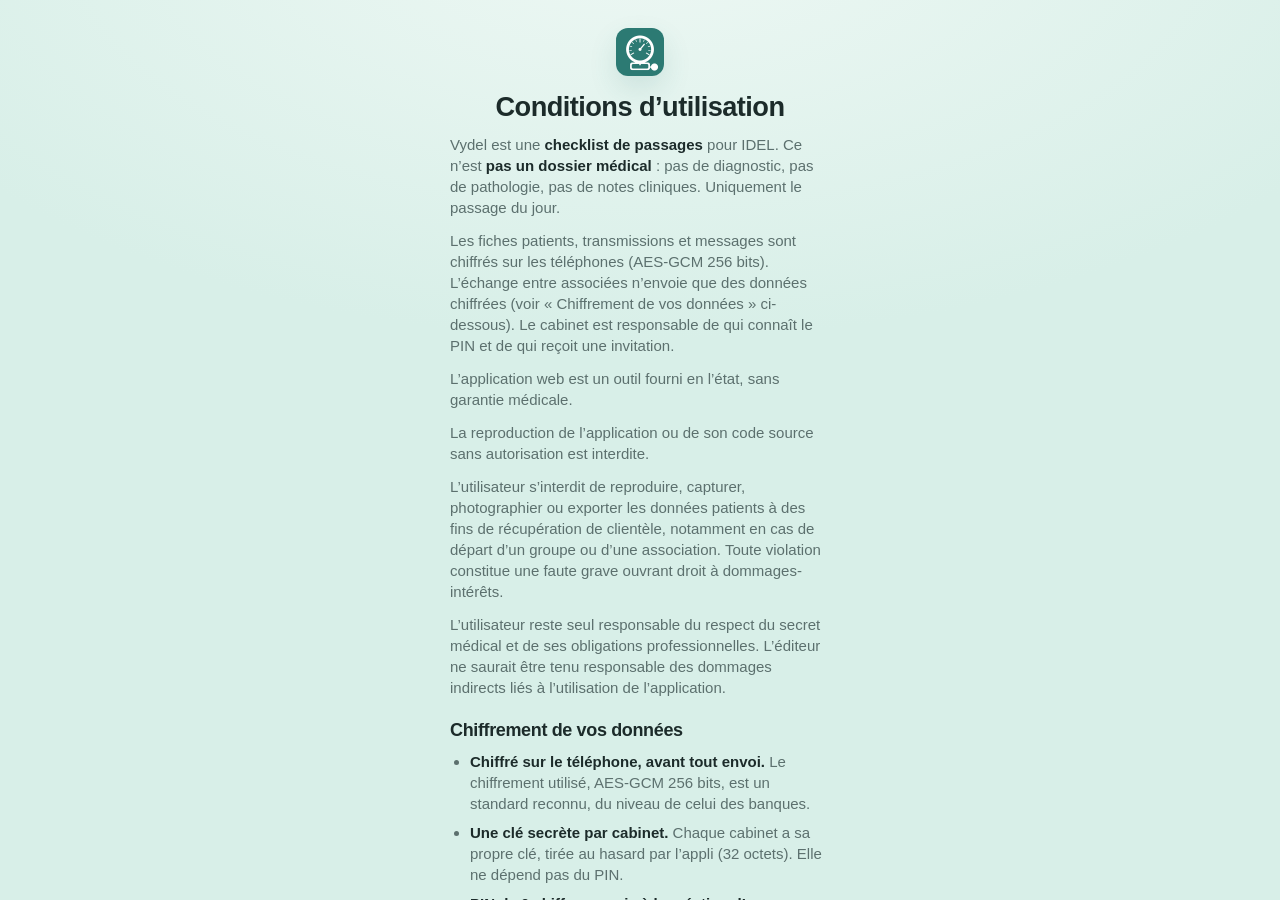
<file: index.html>
<!DOCTYPE html>
<html lang="fr" class="tab-tournee">
<head>
  <meta charset="utf-8">
  <meta name="viewport" content="width=device-width, initial-scale=1, viewport-fit=cover">
  <meta name="theme-color" content="#2C7A73">
  <meta name="apple-mobile-web-app-capable" content="yes">
  <meta name="mobile-web-app-capable" content="yes">
  <meta name="apple-mobile-web-app-status-bar-style" content="default">
  <meta name="apple-mobile-web-app-title" content="Vydel">
  <meta name="description" content="Checklist Vydel pour IDEL. Pas un dossier médical.">
  <meta name="tournee-version" content="1.99.19-app">
  <!-- Vydel v1 -->
  <title>Vydel</title>
  <link rel="manifest" href="./manifest.webmanifest">
  <link rel="manifest" href="./manifest.json">
  <link rel="apple-touch-icon" href="./icons/apple-touch-icon.png?v=1.99.19-app">
  <link rel="icon" type="image/png" sizes="192x192" href="./icons/icon-192.png?v=1.99.19-app">
  <link rel="stylesheet" href="./css/leaflet.css?v=1.99.19-app">
  <link rel="stylesheet" href="./css/app.css?v=1.99.19-app">
</head>
<body>
  <div id="app">

    <!-- CGU -->
    <section id="screen-cgu" class="screen" hidden>
      <div class="form-screen cgu-screen">
        <img class="splash-icon sm" src="./icons/icon-192.png?v=1.99.19-app" alt="">
        <h1>Conditions d’utilisation</h1>
        <div class="cgu-body">
          <p>Vydel est une <strong>checklist de passages</strong> pour IDEL. Ce n’est <strong>pas un dossier médical</strong> : pas de diagnostic, pas de pathologie, pas de notes cliniques. Uniquement le passage du jour.</p>
          <p>Les fiches patients, transmissions et messages sont chiffrés sur les téléphones (AES-GCM 256 bits). L’échange entre associées n’envoie que des données chiffrées (voir « Chiffrement de vos données » ci-dessous). Le cabinet est responsable de qui connaît le PIN et de qui reçoit une invitation.</p>
          <p>L’application web est un outil fourni en l’état, sans garantie médicale.</p>
          <p>La reproduction de l’application ou de son code source sans autorisation est interdite.</p>
          <p>L’utilisateur s’interdit de reproduire, capturer, photographier ou exporter les données patients à des fins de récupération de clientèle, notamment en cas de départ d’un groupe ou d’une association. Toute violation constitue une faute grave ouvrant droit à dommages-intérêts.</p>
          <p>L’utilisateur reste seul responsable du respect du secret médical et de ses obligations professionnelles. L’éditeur ne saurait être tenu responsable des dommages indirects liés à l’utilisation de l’application.</p>
          <h2 class="cgu-h" id="cgu-chiffrement">Chiffrement de vos données</h2>
          <ul class="cgu-list">
            <li><strong>Chiffré sur le téléphone, avant tout envoi.</strong> Le chiffrement utilisé, AES-GCM 256 bits, est un standard reconnu, du niveau de celui des banques.</li>
            <li><strong>Une clé secrète par cabinet.</strong> Chaque cabinet a sa propre clé, tirée au hasard par l’appli (32 octets). Elle ne dépend pas du PIN.</li>
            <li id="cgu-pin-6"><strong>PIN de 6 chiffres requis à la création d’un nouveau cabinet.</strong> Les cabinets existants gardent leur PIN actuel.</li>
            <li><strong>Le PIN protège la clé sur votre téléphone.</strong> Il ne sert qu’à ça. Pour qu’il soit très long à deviner, l’appli fait un calcul volontairement lent (600 000 tours), avec un « sel » aléatoire propre à chaque téléphone.</li>
            <li><strong>Pas de compte.</strong> Pour partager la tournée entre téléphones, l’appli passe par des relais publics. Ils ne voient que du texte chiffré, illisible sans la clé. Seules les photos de documents sont aussi gardées sur un serveur de stockage, chiffrées sur le téléphone (voir « Photos de documents »).</li>
            <li><strong>Le brouillon aussi.</strong> Une fiche patient en cours de saisie est gardée chiffrée sur le téléphone, même si l’appli est fermée ; elle est effacée une fois la fiche enregistrée ou annulée. Hors ligne, les changements attendent sur le téléphone, chiffrés, et partent au retour du réseau.</li>
          </ul>
          <p><strong>Ce que le chiffrement ne couvre pas :</strong></p>
          <ul class="cgu-list">
            <li>La « Question SAV » part par e-mail <strong>non chiffré</strong> : n’y mettez aucun nom ni information sur un patient.</li>
            <li>Pour placer les patients sur la carte, l’appli envoie l’adresse seule, sans nom, à un service de cartographie (Photon). « Y aller » transmet l’adresse seule à l’appli GPS choisie.</li>
            <li>Un téléphone ouvert dans l’appli affiche les données : verrouillez-le et ne le prêtez pas.</li>
            <li>Le PIN se donne en personne, jamais par message. Le lien d’invitation s’envoie uniquement à la bonne personne ; chaque lien ne sert qu’une fois.</li>
            <li><strong>PIN oublié : le code de récupération.</strong> À la création du cabinet, l’admin reçoit en main propre, sur son écran, un code de récupération (code de secours) de 24 caractères, affiché une seule fois. Il peut, s’il le souhaite, se l’envoyer par e-mail à sa propre adresse. Ce code permet de choisir un nouveau PIN sans perdre les données ; il est alors remplacé par un nouveau code. Chaque utilisation est notée dans l’historique du cabinet et signalée sur les autres téléphones. Sans PIN ni code de récupération, les données ne sont pas récupérables, pas même par l’éditeur. Gardez ce code à part du PIN, jamais au même endroit.</li>
            <li>Lors du passage d’un cabinet existant à cette protection, une copie protégée à l’ancienne (par le seul PIN) reste au plus 14 jours, puis elle est effacée.</li>
          </ul>
          <h2 class="cgu-h" id="cgu-photos">Photos de documents</h2>
          <ul class="cgu-list">
            <li><strong>Des documents seulement, jamais de patients.</strong> Accès ou clé, ordonnance, carte vitale.</li>
            <li id="cgu-photos-partage"><strong>Partagées avec tous les membres du cabinet (associés et remplaçants).</strong> Elles sont chiffrées sur le téléphone, puis envoyées aux autres téléphones par des relais publics, qui ne les gardent pas, et par un serveur de stockage, qui en garde une copie chiffrée. Elles ne sont jamais en clair, ni sur les relais, ni sur ce serveur, ni dans le stockage des téléphones. Elles s’effacent automatiquement : à la fin de l’ordonnance pour une photo d’ordonnance, au bout de 90 jours pour les autres. L’accès est protégé par le PIN du cabinet et le contenu est chiffré sur le téléphone avec la clé du cabinet. Chaque téléphone du cabinet en garde une copie chiffrée. Un cabinet pas encore sécurisé les garde sur le seul téléphone qui les a prises.</li>
            <li><strong>Gardées en ligne, chiffrées, pour les membres du cabinet.</strong> Une copie chiffrée de chaque photo est gardée sur un serveur de stockage (Cloudflare) : les membres du cabinet la reçoivent même si les téléphones qui l’ont sont éteints. Le serveur ne reçoit que des fichiers chiffrés sur le téléphone, sans nom de patient ni type de document : il ne peut pas les lire. La copie en ligne est effacée quand la photo est supprimée et, sinon, automatiquement à sa date d’effacement (pour une ordonnance dont la date de fin a été avancée, à l’ancienne date).</li>
            <li><strong>Effacées automatiquement sur tous les téléphones.</strong> Une photo d’ordonnance reste jusqu’à la date de fin de l’ordonnance indiquée sur la fiche du patient (la plus tardive s’il y en a deux), puis elle est effacée ; si cette date est modifiée, l’effacement suit. Sans date de fin, elle est effacée au bout de 90 jours. Les photos d’accès ou de carte vitale sont effacées au bout de 90 jours, ou à la fin de l’ordonnance si elle arrive avant. Une photo supprimée l’est partout. Un téléphone resté éteint l’efface à sa prochaine ouverture.</li>
            <li>Une capture d’écran ou une sauvegarde du téléphone échappe à cet effacement : évitez-les.</li>
            <li>La carte vitale et l’ordonnance sont des données de santé : ne les photographiez que si c’est nécessaire.</li>
          </ul>
          <h2 class="cgu-h" id="cgu-essai">Essai gratuit et abonnement</h2>
          <ul class="cgu-list">
            <li id="cgu-essai-14"><strong>Essai gratuit de 14 jours.</strong> Il démarre à la création du cabinet. Un seul essai par téléphone. Le lien d’essai (app.vydel.fr/essai) peut être partagé librement : chaque personne qui l’ouvre démarre son propre essai, dans son propre cabinet.</li>
            <li id="cgu-essai-serveur"><strong>Un serveur pour les dates de l’essai et l’abonnement.</strong> Pour démarrer l’essai, l’appli contacte un serveur d’Orva Labs (Cloudflare) qui note la date de début et de fin de l’essai et l’état de l’abonnement. Il ne reçoit ni nom, ni prénom, ni patient, ni contenu du cabinet : seulement un identifiant d’essai tiré au hasard, une empreinte non réversible du téléphone et des identifiants techniques illisibles, pour les notifications et pour les photos gardées en ligne. Pour limiter les abus, seule une empreinte salée de l’adresse IP est gardée, un jour ; l’adresse elle-même n’est pas enregistrée.</li>
            <li id="cgu-essai-rappel"><strong>Rappel deux jours avant la fin.</strong> Un bandeau dans l’appli et, si les notifications sont activées sur le téléphone, une notification.</li>
            <li id="cgu-essai-blocage"><strong>À la fin de l’essai sans abonnement, l’application est bloquée</strong> pour tous les membres du cabinet, sauf pour un autre associé dont l’abonnement est en cours. Pendant 30 jours, l’administratrice ou l’administrateur du cabinet peut encore exporter les données avec le bouton « Exporter mes données ». Passé ce délai, l’export n’est plus proposé et les photos de documents gardées en ligne sont effacées du serveur de stockage. Les données restent chiffrées sur les téléphones tant que l’appli n’y est pas supprimée.</li>
            <li id="cgu-essai-abo"><strong>Chaque associé paie 14,99 € par mois, y compris celui qui a créé le cabinet.</strong> L’abonnement de l’associé qui a créé le cabinet (son administrateur) est celui du cabinet ; il est payé à partir de la fin de l’essai. Exemple : un cabinet de 3 associés paie 3 × 14,99 € = 44,97 € par mois.</li>
            <li id="cgu-essai-associe"><strong>Abonnement de chaque autre associé : 14,99 € par mois.</strong> Chaque associé qui rejoint le cabinet a son propre abonnement, séparé de celui du cabinet, payé chaque mois tant qu’il n’est pas résilié. Pendant l’essai de 14 jours du cabinet, il utilise aussi l’application gratuitement ; son abonnement lui est demandé à la fin de cet essai, avec un bandeau de rappel dans l’appli deux jours avant, puis son accès est bloqué tant qu’il n’est pas payé. Un associé qui arrive après la fin de l’essai du cabinet paie dès son arrivée. S’il paie avant la fin de l’essai, son abonnement commence le jour du paiement. Chaque associé paie et résilie lui-même son abonnement de 14,99 € par mois, de son côté. L’appli ne propose pas de payer un abonnement d’associé déjà payé. La résiliation se fait en ligne, sur vydel.fr/resilier.html, avec l’adresse e-mail utilisée au paiement. L’accès de l’associé s’ouvre dès que Stripe confirme son paiement. Résilier l’abonnement d’un associé ne coupe pas le cabinet ; résilier celui du cabinet ne coupe pas un autre associé abonné.</li>
            <li id="cgu-essai-remplacant"><strong>Remplaçant : gratuit, 2 au plus par cabinet.</strong> En rejoignant le cabinet, chacun indique s’il est associé ou remplaçant. Un remplaçant n’a accès au cabinet qu’après validation par l’administrateur du cabinet, qui peut aussi le passer associé : l’abonnement d’associé lui est alors demandé. Se déclarer remplaçant quand on exerce comme associé du cabinet est contraire à ces conditions.</li>
            <li id="cgu-essai-paiement"><strong>Paiement et résiliation.</strong> Le paiement se fait par carte bancaire, sur la page de paiement de Stripe ; Orva Labs ne reçoit pas les numéros de carte. L’application est débloquée dès que Stripe confirme le paiement. Résiliation en ligne, sans écrire au SAV : sur vydel.fr/resilier.html, vous saisissez l’adresse e-mail utilisée au paiement, vous recevez un lien de connexion à l’espace client de Stripe, puis vous choisissez « Annuler l’abonnement ». La résiliation prend effet à la fin de la période déjà payée. Quand l’abonnement s’arrête (résiliation ou paiement refusé), l’application est de nouveau bloquée, avec 30 jours pour exporter les données.</li>
          </ul>
          <p id="cgu-contact">Contact : <a href="mailto:contact@vydel.fr">contact@vydel.fr</a></p>
          <p>En continuant, vous acceptez ces conditions.</p>
          <p>© 2026 Orva Labs. Tous droits réservés.</p>
        </div>
        <button type="button" class="btn btn-primary" id="btn-cgu-accept">J’accepte</button>
        <button type="button" class="btn btn-ghost" id="btn-cgu-close" hidden>Fermer</button>
      </div>
    </section>

    <!-- Essai de 14 jours (1.99.8) : écran unique d’arrivée, pour le lien app.vydel.fr/essai (site et menu « Démarrer l’essai de 14 jours »)
         comme pour « Démarrer l’essai de 14 jours » sur l’accueil -->
    <section id="screen-essai" class="screen" hidden>
      <div class="splash">
        <img class="splash-icon" src="./icons/icon-192.png?v=1.99.19-app" alt="">
        <h1>Essai gratuit de 14 jours</h1>
        <p class="lede">Voici la nouvelle application Vydel : la checklist du jour pour IDEL. Essayez-la pendant 14 jours ; si elle vous plaît, vous pourrez souscrire à l’abonnement (14,99 € par mois).</p>
        <p class="hint">Vous allez créer votre propre cabinet, protégé par un PIN de 6 chiffres.</p>
        <p id="essai-error" class="error" hidden></p>
        <button type="button" class="btn btn-primary" id="btn-essai-go">Commencer mon essai</button>
        <button type="button" class="btn btn-ghost" id="btn-essai-back">Retour</button>
      </div>
    </section>

    <!-- Accueil -->
    <section id="screen-welcome" class="screen" hidden>
      <div class="splash">
        <img class="splash-icon" src="./icons/icon-192.png?v=1.99.19-app" alt="">
        <h1 id="welcome-title">Vydel</h1>
        <p class="lede">Checklist du jour pour IDEL. Pas un dossier médical — uniquement le passage.</p>
        <button type="button" class="btn btn-primary" id="btn-join">Rejoindre le cabinet</button>
        <button type="button" class="btn btn-ghost" id="btn-create" hidden>Créer un cabinet</button>
        <button type="button" class="btn btn-ghost" id="btn-install" hidden>Installer l’appli</button>
        <p class="hint">iPhone : dans Safari, bouton Partager (carré avec une flèche) → Sur l’écran d’accueil → Ajouter. Android : Chrome → Installer.</p>
        <p class="hint copy" id="welcome-copy">© 2026 Orva Labs</p>
      </div>
    </section>

    <!-- Vos cabinets (plusieurs cabinets sur ce téléphone, avant le PIN) -->
    <section id="screen-cabs" class="screen" hidden>
      <div class="choix-wrap">
        <img class="splash-icon" src="./icons/icon-192.png?v=1.99.19-app" alt="">
        <h1>Vos cabinets</h1>
        <p class="lede">Touchez le cabinet à ouvrir.</p>
        <div class="choix-list" id="cabs-list"></div>
        <button type="button" class="btn btn-ghost choix-create" id="btn-cabs-create">Créer un nouveau cabinet</button>
        <p class="hint copy">© 2026 Orva Labs</p>
      </div>
    </section>

    <!-- Code PIN (création / confirmation / déverrouillage) -->
    <section id="screen-pin" class="screen" hidden>
      <div class="pin-wrap">
        <img class="splash-icon sm" src="./icons/icon-192.png?v=1.99.19-app" alt="">
        <h1 id="pin-cab-name">Vydel</h1>
        <p id="pin-title" class="lede">Code PIN</p>
        <p id="pin-hint" class="hint">4 à 6 chiffres, partagé entre associées.</p>
        <div id="pin-dots" class="pin-dots" aria-hidden="true"></div>
        <p id="pin-error" class="error" hidden></p>
        <div class="keypad" id="keypad">
          <button type="button" data-k="1">1</button>
          <button type="button" data-k="2">2</button>
          <button type="button" data-k="3">3</button>
          <button type="button" data-k="4">4</button>
          <button type="button" data-k="5">5</button>
          <button type="button" data-k="6">6</button>
          <button type="button" data-k="7">7</button>
          <button type="button" data-k="8">8</button>
          <button type="button" data-k="9">9</button>
          <button type="button" data-k="back" aria-label="Effacer">⌫</button>
          <button type="button" data-k="0">0</button>
          <button type="button" data-k="ok" class="key-ok">OK</button>
        </div>
        <button type="button" class="linkish" id="pin-back" hidden>Retour</button>
        <button type="button" class="linkish" id="btn-pin-forgot" hidden>PIN oublié ?</button>
        <button type="button" class="linkish" id="pin-switch" hidden>Changer de cabinet</button>
      </div>
    </section>

    <!-- Rejoindre -->
    <section id="screen-join" class="screen" hidden>
      <div class="form-screen">
        <h1>Rejoindre</h1>
        <p class="lede">Le même PIN que le cabinet. Et le lien d’invitation si on vous en a envoyé un.</p>
        <label for="join-pin">PIN (4 à 6 chiffres)</label>
        <input id="join-pin" inputmode="numeric" pattern="[0-9]*" maxlength="6" autocomplete="off" enterkeyhint="go">
        <label for="join-invite">Invitation (si reçue)</label>
        <input id="join-invite" type="text" autocomplete="off" autocapitalize="off" spellcheck="false" placeholder="Collez le lien reçu">
        <fieldset id="join-role" class="join-role">
          <legend>Vous êtes</legend>
          <label class="join-role-opt"><input type="radio" name="join-role" value="assoc"><span><strong>Associé(e) du cabinet</strong><small>14,99 € par mois, avec votre propre abonnement, en plus de celui du cabinet.</small></span></label>
          <label class="join-role-opt"><input type="radio" name="join-role" value="remp"><span><strong>Remplaçant(e)</strong><small>Gratuit. Votre accès s’ouvre quand l’administrateur du cabinet l’a validé.</small></span></label>
          <label class="join-role-opt"><input type="radio" name="join-role" value="membre"><span><strong>Déjà membre de ce cabinet</strong><small>Nouveau téléphone : reprenez le prénom que le cabinet connaît.</small></span></label>
        </fieldset>
        <p id="join-error" class="error" hidden></p>
        <button type="button" class="btn btn-primary" id="btn-join-go">Rejoindre</button>
        <button type="button" class="btn btn-ghost" id="btn-join-back">Retour</button>
      </div>
    </section>

    <!-- Essai de 14 jours (création d’un cabinet) -->
    <section id="screen-beta" class="screen" hidden>
      <div class="form-screen">
        <h1>Essai de 14 jours</h1>
        <p class="lede">Tu vas créer <strong>ton</strong> propre cabinet, séparé des autres.</p>
        <label for="beta-key-input">Message ou lien reçu</label>
        <input id="beta-key-input" type="text" autocomplete="off" autocapitalize="off" spellcheck="false" placeholder="Collez ici le message reçu" enterkeyhint="go">
        <p id="beta-error" class="error" hidden></p>
        <button type="button" class="btn btn-primary" id="btn-beta-go">Valider</button>
        <button type="button" class="btn btn-ghost" id="btn-beta-back">Retour</button>
      </div>
    </section>

    <!-- Application -->
    <section id="screen-app" class="screen" hidden>
      <div class="app-head">
        <header class="topbar">
          <button type="button" class="icon-btn" id="btn-menu" aria-label="Menu">
            <img class="topbar-logo" src="./icons/icon-192.png?v=1.99.19-app" alt="">
          </button>
          <div class="topbar-title">
            <div class="topbar-brand">
              <strong id="app-title">Vydel</strong>
            </div>
            <span id="counter" class="counter">0 / 0 faits</span>
          </div>
          <div class="topbar-day" id="topbar-day">
            <button type="button" class="day-nav-btn" id="btn-day-prev-top" aria-label="Jour précédent">‹</button>
            <div class="topbar-day-main">
              <p class="topbar-day-label" id="topbar-day-label"></p>
            </div>
            <button type="button" class="day-nav-btn" id="btn-day-next-top" aria-label="Jour suivant">›</button>
          </div>
          <span id="topbar-count-short" class="topbar-count-short" hidden></span>
          <button type="button" id="sync-pill" class="sync-pill sync-ok" hidden aria-label="Synchronisé">Synchronisé</button>
        </header>
        <div class="search-row" id="search-row">
          <input id="search" type="search" placeholder="Rechercher un patient…" autocomplete="off" enterkeyhint="search">
          <div class="scope-row" id="scope-row">
            <button type="button" class="scope-btn on" id="btn-scope-today" data-mode="today" aria-pressed="true" aria-label="Passages du jour">
              <svg viewBox="0 0 24 24" fill="none" stroke="currentColor" stroke-width="2" stroke-linecap="round" stroke-linejoin="round" aria-hidden="true"><rect x="3" y="5" width="18" height="16" rx="2"/><path d="M8 3v4M16 3v4M3 11h18"/></svg>
              <span id="scope-today-label">Jeudi</span>
            </button>
            <button type="button" class="scope-btn" id="btn-scope-all" data-mode="all" aria-pressed="false" aria-label="Tous les patients">
              <svg viewBox="0 0 24 24" fill="none" stroke="currentColor" stroke-width="2" stroke-linecap="round" stroke-linejoin="round" aria-hidden="true"><circle cx="8" cy="8" r="3"/><circle cx="16" cy="9" r="2.5"/><path d="M3 19c0-2.8 2.2-5 5-5s5 2.2 5 5"/><path d="M14 19c0-2 1.3-3.7 3-4.4"/></svg>
              <span>Tous</span>
            </button>
            <button type="button" class="scope-btn" id="btn-scope-inactifs" data-mode="inactifs" aria-pressed="false" aria-label="Patients inactifs">
              <svg viewBox="0 0 24 24" fill="none" stroke="currentColor" stroke-width="2" stroke-linecap="round" stroke-linejoin="round" aria-hidden="true"><circle cx="12" cy="8" r="3"/><path d="M5 20c0-3.3 3.1-6 7-6s7 2.7 7 6"/><path d="M4 4l16 16"/></svg>
              <span>Inactifs</span>
            </button>
            <button type="button" class="scope-btn" id="btn-slot-am" hidden>Matin</button>
            <button type="button" class="scope-btn" id="btn-slot-pm" hidden>Soir</button>
          </div>
        </div>
        <div id="day-strip" class="day-strip">
          <div class="day-nav">
            <button type="button" class="day-nav-btn" id="btn-day-prev" aria-label="Jour précédent">‹</button>
            <div class="day-nav-main">
              <p id="day-date"></p>
            </div>
            <button type="button" class="day-nav-btn" id="btn-day-next" aria-label="Jour suivant">›</button>
          </div>
          <div class="hello-quote-line">
            <p id="hello" class="hello"></p>
            <p id="day-quote"></p>
          </div>
          <p class="hint home-presence" id="home-presence" hidden></p>
          <p id="day-view-hint" class="hint day-view-hint" hidden></p>
          <p id="day-count-badge" class="day-count-badge" hidden></p>
          <div id="car-chip" class="car-chip">
            <div class="car-chip-bar">
              <button type="button" class="btn btn-car" id="btn-car">🚗 Mode voiture</button>
              <button type="button" class="car-chip-toggle" id="btn-car-chip-toggle" aria-expanded="false" aria-controls="car-chip-panel" aria-label="Aperçu mode voiture">
                <span class="car-chip-chevron" aria-hidden="true">▾</span>
              </button>
            </div>
            <div id="car-chip-panel" class="car-chip-panel" hidden>
              <p class="car-chip-line" id="car-chip-cur"><span>En cours</span> <strong id="car-chip-cur-name"></strong> <em id="car-chip-cur-cr"></em></p>
              <p class="car-chip-alerte" id="car-chip-cur-alerte" hidden></p>
              <p class="car-chip-line car-chip-next" id="car-chip-next"><span>Ensuite</span> <strong id="car-chip-next-name"></strong> <em id="car-chip-next-cr"></em></p>
              <p class="car-chip-empty" id="car-chip-empty" hidden>Tournée terminée pour aujourd’hui</p>
              <button type="button" class="btn btn-car-chip-go" id="btn-car-chip-go">➤ Y aller</button>
            </div>
          </div>
          <button type="button" class="btn btn-ghost btn-add-home" id="btn-add-home" hidden>Installer l’appli</button>
        </div>
      </div>

      <div id="essai-banner" class="banner banner-essai" hidden>
        <p id="essai-banner-text">Attention, il vous reste deux jours pour utiliser Vydel. Notez qu'à la fin de ces deux jours, l'application sera bloquée et vous avez 30 jours pour récupérer vos données.</p>
        <button type="button" class="btn btn-primary btn-essai-sub" id="btn-essai-banner-sub">Souscrire</button>
      </div>
      <div id="install-banner" class="banner" hidden>
        <p id="install-text"></p>
        <button type="button" class="banner-x" id="install-dismiss" aria-label="Fermer">×</button>
      </div>
      <div id="offline-banner" class="banner" hidden>
        <p id="offline-text">Hors ligne : tout reste lisible et modifiable sur ce téléphone.</p>
      </div>
      <div id="ordo-banner" class="banner banner-ordo" hidden>
        <p id="ordo-banner-text"></p>
        <button type="button" class="banner-x" id="ordo-banner-x" aria-label="Fermer">×</button>
      </div>
      <div id="rec-banner" class="banner banner-rec" hidden>
        <p id="rec-banner-text"></p>
        <button type="button" class="banner-x" id="rec-banner-x" aria-label="Fermer">×</button>
      </div>
      <div id="share-banner" class="banner muted" hidden>
        <p>Partage indisponible, données sur ce téléphone</p>
        <button type="button" class="banner-x" id="share-dismiss" aria-label="Fermer">×</button>
      </div>
      <div id="pane-tournee" class="pane">
        <div id="onb-card" class="onb-card" hidden>
          <p><strong>Ajoutez vos patients</strong><br>Un par un, ou en collant votre note.</p>
          <button type="button" class="btn btn-primary" id="btn-onb-card">Ajouter mes patients</button>
        </div>
        <section id="tx-resume" class="tx-resume" hidden></section>

        <main id="list" class="list" aria-live="polite"></main>

        <div class="fab-bar" id="fab-bar">
          <button type="button" class="btn btn-ghost fab" id="btn-carte">Carte</button>
          <button type="button" class="btn btn-primary fab" id="btn-add">+ Patient</button>
        </div>
      </div>

      <div id="pane-transmissions" class="pane" hidden>
        <div class="tx-today-block">
          <h2>Aujourd’hui</h2>
          <p id="tx-today-label" class="tx-date"></p>
          <div id="tx-today-list" class="tx-post-list msg-list"></div>
          <textarea id="tx-today" class="tx-area" rows="4" placeholder="Clé, famille, à revoir demain… — pas de diagnostic."></textarea>
          <div class="tx-composer-bar">
            <button type="button" class="btn btn-primary" id="btn-tx-send">Envoyer</button>
          </div>
          <p class="hint">Écris ton mémo, puis Envoyer. Toi seule peux modifier ensuite. Pas un dossier médical.</p>
        </div>
        <div id="tx-history"></div>
      </div>

      <div id="pane-planning" class="pane" hidden>
        <div class="plan-nav">
          <button type="button" class="icon-btn" id="btn-plan-prev" aria-label="Mois précédent">‹</button>
          <strong id="plan-month-label" class="plan-month"></strong>
          <button type="button" class="icon-btn" id="btn-plan-next" aria-label="Mois suivant">›</button>
        </div>
        <div class="plan-weekdays" aria-hidden="true">
          <span>L</span><span>M</span><span>M</span><span>J</span><span>V</span><span>S</span><span>D</span>
        </div>
        <div id="plan-grid" class="plan-grid"></div>
      </div>

      <div id="pane-messages" class="pane" hidden>
        <p class="hint msg-hint">Fil du cabinet, chiffré. Pas un dossier médical.</p>
        <div id="msg-list" class="msg-list"></div>
        <div class="msg-stickers" id="msg-stickers" aria-label="Stickers"></div>
        <p id="msg-voix-status" class="hint" hidden></p>
        <div class="msg-composer" id="msg-composer">
          <button type="button" class="icon-btn" id="btn-msg-voix" aria-label="Vocal">🎤</button>
          <input id="msg-input" maxlength="400" placeholder="Écrire…" autocomplete="off" enterkeyhint="send">
          <button type="button" class="btn btn-primary" id="btn-msg-send">Envoyer</button>
        </div>
      </div>

      <nav id="tabbar" class="tabbar" aria-label="Onglets">
        <button type="button" id="tab-tournee" class="active" aria-selected="true"><span class="tab-ico" aria-hidden="true">📋</span><span class="tab-lab">Vydel</span></button>
        <button type="button" id="tab-transmissions" aria-selected="false"><span class="tab-ico" aria-hidden="true">📝</span><span class="tab-lab">Transmissions</span><span class="tab-badge" id="badge-tx" hidden></span></button>
        <button type="button" id="tab-planning" aria-selected="false"><span class="tab-ico" aria-hidden="true">📅</span><span class="tab-lab">Planning</span></button>
        <button type="button" id="tab-messages" aria-selected="false"><span class="tab-ico" aria-hidden="true">💬</span><span class="tab-lab">Messages</span><span class="tab-badge" id="badge-messages" hidden></span></button>
      </nav>
    </section>
  </div>

  <!-- Fiche patient -->
  <div id="modal-patient" class="modal modal-fiche" hidden>
    <div class="sheet sheet-fiche" role="dialog" aria-labelledby="patient-title">
      <h2 id="patient-title">Patient</h2>
      <div class="fiche-body">
        <div class="fiche-tabs" id="fiche-tabs" role="tablist" aria-orientation="vertical" aria-label="Sections de la fiche">
          <button type="button" role="tab" class="fiche-tab" id="ft-infos" data-tab="infos" aria-controls="fp-infos" aria-selected="true"><span class="ft-ico" aria-hidden="true">👤</span><span class="ft-lab">Infos</span></button>
          <button type="button" role="tab" class="fiche-tab" id="ft-creneau" data-tab="creneau" aria-controls="fp-creneau" aria-selected="false" tabindex="-1"><span class="ft-ico" aria-hidden="true">🕒</span><span class="ft-lab">Créneau</span></button>
          <button type="button" role="tab" class="fiche-tab" id="ft-ordo" data-tab="ordo" aria-controls="fp-ordo" aria-selected="false" tabindex="-1"><span class="ft-ico" aria-hidden="true">📄</span><span class="ft-lab">Ordo</span><span class="ft-dot" id="ft-dot-ordo" hidden></span></button>
          <button type="button" role="tab" class="fiche-tab" id="ft-imp" data-tab="imp" aria-controls="fp-imp" aria-selected="false" tabindex="-1"><span class="ft-ico" aria-hidden="true">🔒</span><span class="ft-lab">Impératif</span></button>
          <button type="button" role="tab" class="fiche-tab" id="ft-tx" data-tab="tx" aria-controls="fp-tx" aria-selected="false" tabindex="-1"><span class="ft-ico" aria-hidden="true">📝</span><span class="ft-lab">Transm.</span></button>
          <button type="button" role="tab" class="fiche-tab" id="ft-photos" data-tab="photos" aria-controls="fp-photos" aria-selected="false" tabindex="-1"><span class="ft-ico" aria-hidden="true">📷</span><span class="ft-lab">Photos</span></button>
          <button type="button" role="tab" class="fiche-tab" id="ft-alertes" data-tab="alertes" aria-controls="fp-alertes" aria-selected="false" tabindex="-1"><span class="ft-ico" aria-hidden="true">❗</span><span class="ft-lab">Alertes</span><span class="ft-dot" id="ft-dot-alerte" hidden></span></button>
        </div>
        <div class="fiche-panes" id="fiche-panes">
          <section class="fiche-pane" role="tabpanel" id="fp-infos" aria-labelledby="ft-infos" tabindex="0">
            <label for="f-prenom">Prénom</label>
            <input id="f-prenom" maxlength="80" autocomplete="given-name">
            <label for="f-nom">Nom</label>
            <input id="f-nom" maxlength="80" autocomplete="family-name">
            <label for="f-adresse">Adresse <span class="opt">(optionnel)</span></label>
            <input id="f-adresse" maxlength="200" autocomplete="street-address">
            <button type="button" class="btn btn-primary btn-yaller" id="btn-yaller">➤ Y aller</button>
            <label for="f-tel">Téléphone</label>
            <input id="f-tel" type="tel" maxlength="24" inputmode="tel" autocomplete="tel">
            <p class="label">Téléphones famille</p>
            <div id="f-famille"></div>
            <button type="button" class="btn btn-ghost" id="btn-add-famille">+ N° famille</button>
            <p class="hint">Jusqu’à 10 numéros (fille, fils, voisin…). Optionnel.</p>
            <label for="f-medecin">Médecin traitant <span class="opt">(optionnel)</span></label>
            <input id="f-medecin" maxlength="80" autocomplete="off">
            <label for="f-medecin-tel">Téléphone médecin <span class="opt">(optionnel)</span></label>
            <input id="f-medecin-tel" type="tel" maxlength="24" inputmode="tel" autocomplete="tel">
            <div id="f-tour-wrap" hidden>
              <label for="f-tour">Tournée</label>
              <select id="f-tour">
                <option value="both">Matin et soir</option>
                <option value="am">Matin</option>
                <option value="pm">Soir</option>
              </select>
            </div>
            <p class="label">Jours de passage</p>
            <div id="f-jours" class="jours"></div>
            <p class="hint">Décochez les jours sans passage. Par défaut : tous les jours.</p>
            <label for="f-remarques">Remarques <span class="opt">(optionnel)</span></label>
            <input id="f-remarques" maxlength="200" placeholder="Interphone, chien, étage…">
            <button type="button" class="btn btn-ghost" id="btn-toggle-actif" hidden>Mettre en inactif</button>
            <button type="button" class="btn btn-danger" id="btn-delete-patient" hidden>Supprimer</button>
          </section>
          <section class="fiche-pane" role="tabpanel" id="fp-creneau" aria-labelledby="ft-creneau" tabindex="0" hidden>
      <div class="fiche-block" id="cr-box">
        <h3 class="fiche-h">Créneau de passage</h3>
        <p class="hint">Par quarts d’heure. Le choix se fait ici, pas d’heure exacte.</p>
        <div class="cr-tabs">
          <button type="button" class="cr-tab" id="cr-tab-am" aria-pressed="true">Matin<small></small></button>
          <button type="button" class="cr-tab" id="cr-tab-pm" aria-pressed="false">Après-midi<small></small></button>
        </div>
        <div class="cr-stepper">
          <button type="button" class="cr-step" id="cr-prev" aria-label="Quart d’heure précédent">‹</button>
          <div class="cr-val"><strong id="cr-value"></strong><small id="cr-range"></small></div>
          <button type="button" class="cr-step" id="cr-next" aria-label="Quart d’heure suivant">›</button>
        </div>
        <button type="button" class="cr-none" id="cr-none">Sans heure précise</button>
        <button type="button" class="cr-custom-open" id="cr-custom-open">+ Créneau personnalisé</button>
        <div id="cr-custom" class="cr-custom" hidden>
          <div class="cr-custom-row">
            <label>Début<select id="cr-from"></select></label>
            <label>Fin<select id="cr-to"></select></label>
          </div>
          <p id="cr-custom-error" class="error" hidden></p>
          <div class="row-btns">
            <button type="button" class="btn btn-primary" id="cr-custom-ok">Appliquer</button>
            <button type="button" class="btn btn-ghost" id="cr-custom-cancel">Annuler</button>
          </div>
        </div>
        <p class="cr-imp-line" id="cr-imp-line"></p>
      </div>
          </section>
          <section class="fiche-pane" role="tabpanel" id="fp-ordo" aria-labelledby="ft-ordo" tabindex="0" hidden>
            <h3 class="fiche-h">Ordonnance</h3>
            <label for="f-ordo">Ordonnance 1 — date de fin</label>
            <input id="f-ordo" type="date">
            <label for="f-ordo2">Ordonnance 2 — date de fin (facultatif)</label>
            <input id="f-ordo2" type="date">
            <p class="hint">Rappel 7 jours avant la fin : bandeau dans l’appli et repère sur le patient dans la liste.</p>
            <div id="ordo-states"></div>
            <h3 class="fiche-h ordo-ph-h">Photos d’ordonnance</h3>
            <p class="ph-lock" id="ordo-ph-lock">🔒 Chiffrées · partagées avec le cabinet</p>
            <p class="hint" id="ordo-ph-hint">Visibles sur tous les téléphones du cabinet. Chiffrées sur le téléphone avec la clé du cabinet, puis gardées chiffrées sur un serveur jusqu’à la fin de l’ordonnance : tout le cabinet les reçoit, même si le téléphone qui les a prises est éteint. Effacées partout, serveur compris, à la fin de l’ordonnance (date de fin indiquée sur la fiche), ou après 90 jours s’il n’y a pas de date, et dès qu’on les supprime. 6 photos maximum en tout, avec l’onglet Photos.</p>
            <div id="ordo-ph-grid" class="ph-grid"></div>
            <p id="ordo-ph-msg" class="hint" hidden></p>
            <button type="button" class="btn btn-ghost" id="btn-ordo-ph-add">Ajouter une photo d’ordonnance</button>
            <div id="ordo-ph-source" class="ph-source" hidden>
              <button type="button" class="btn btn-primary" data-ph-src="camera">Prendre une photo</button>
              <button type="button" class="btn btn-ghost" data-ph-src="gallery">Choisir dans la galerie</button>
            </div>
          </section>
          <section class="fiche-pane" role="tabpanel" id="fp-imp" aria-labelledby="ft-imp" tabindex="0" hidden>
            <h3 class="fiche-h">Impératif</h3>
            <p class="hint">Un créneau impératif est prioritaire : il reste en place si vous réordonnez la tournée. Il se règle par demi-journée, sur le créneau choisi.</p>
            <div id="imp-list" class="imp-list"></div>
          </section>
          <section class="fiche-pane" role="tabpanel" id="fp-tx" aria-labelledby="ft-tx" tabindex="0" hidden>
            <h3 class="fiche-h">Transmissions</h3>
            <label for="f-tx">Transmission du jour</label>
            <textarea id="f-tx" class="tx-area tx-area-sm" rows="6" maxlength="800" placeholder="Relais du passage."></textarea>
            <p class="hint">Résumé sur l’accueil, pour tout le cabinet.</p>
          </section>
          <section class="fiche-pane" role="tabpanel" id="fp-photos" aria-labelledby="ft-photos" tabindex="0" hidden>
            <h3 class="fiche-h">Photos</h3>
            <p class="ph-lock" id="ph-lock">🔒 Chiffrées · partagées avec le cabinet</p>
            <p class="hint" id="ph-hint">Documents seulement (accès / clé, ordonnance, carte vitale), jamais le patient. Visibles sur tous les téléphones du cabinet. Chiffrées sur le téléphone avec la clé du cabinet, puis gardées chiffrées sur un serveur jusqu’à leur date d’effacement. Ordonnance : effacée partout à la fin de l’ordonnance (90 jours sans date) ; accès / clé et carte vitale : après 90 jours (ou à la fin de l’ordonnance si plus tôt). 6 maximum.</p>
            <div id="ph-grid" class="ph-grid"></div>
            <p id="ph-msg" class="hint" hidden></p>
            <button type="button" class="btn btn-primary" id="btn-ph-add">Ajouter une photo</button>
            <div id="ph-types" class="ph-types" hidden>
              <button type="button" class="btn btn-ghost" data-ph="acces">🔑 Accès / clé</button>
              <button type="button" class="btn btn-ghost" data-ph="ordo">📄 Ordonnance</button>
              <button type="button" class="btn btn-ghost" data-ph="vitale">💳 Carte vitale</button>
            </div>
            <div id="ph-source" class="ph-source" hidden>
              <button type="button" class="btn btn-primary" data-ph-src="camera">Prendre une photo</button>
              <button type="button" class="btn btn-ghost" data-ph-src="gallery">Choisir dans la galerie</button>
            </div>
            <input id="ph-input" type="file" accept="image/*" capture="environment" hidden>
            <input id="ph-input-gallery" type="file" accept="image/*" multiple hidden>
          </section>
          <section class="fiche-pane" role="tabpanel" id="fp-alertes" aria-labelledby="ft-alertes" tabindex="0" hidden>
            <h3 class="fiche-h">Alerte</h3>
            <p class="hint">Un rappel court, affiché en rouge sur la liste à partir du jour choisi et tous les jours suivants, jusqu’à ce qu’on le retire (ex. « Prise de sang à jeun »).</p>
            <label for="f-alerte">Texte</label>
            <input id="f-alerte" maxlength="60" autocomplete="off" placeholder="Ex. Prise de sang à jeun">
            <p class="al-count"><span id="f-alerte-count">0</span> / 60</p>
            <label for="f-alerte-jour">À partir du</label>
            <input id="f-alerte-jour" type="date">
            <button type="button" class="btn btn-danger" id="btn-alerte-del">Supprimer l’alerte</button>
          </section>
        </div>
      </div>
      <div class="fiche-foot">
        <p id="patient-error" class="error" hidden></p>
        <div class="row-btns">
          <button type="button" class="btn btn-primary" id="btn-save-patient">Enregistrer</button>
          <button type="button" class="btn btn-ghost" id="btn-cancel-patient">Annuler</button>
        </div>
      </div>
    </div>
  </div>

  <div id="modal-ph-view" class="modal modal-ph-view" hidden>
    <img id="ph-view-img" alt="Photo de document (chiffrée)">
    <p class="ph-view-hint">Toucher pour fermer</p>
  </div>

  <!-- Mode voiture (1.91) -->
  <div id="car-mode" class="car-mode" role="dialog" aria-label="Mode voiture" hidden>
    <div class="car-top">
      <strong>🚗 Mode voiture</strong>
      <span id="car-left" class="car-left"></span>
      <button type="button" class="btn car-exit" id="btn-car-exit">Quitter</button>
    </div>
    <p id="car-wake" class="car-wake" hidden></p>
    <section id="car-cur" class="car-card car-cur">
      <p class="car-kicker">Patient en cours</p>
      <p id="car-cur-name" class="car-name"></p>
      <p id="car-cur-cr" class="car-cr"></p>
      <p id="car-cur-alerte" class="car-alerte" hidden></p>
      <p id="car-cur-adr" class="car-adr"></p>
    </section>
    <p id="car-empty" class="car-empty" hidden>Tournée terminée pour aujourd’hui 🎉</p>
    <button type="button" class="btn car-go" id="btn-car-go">➤ Y aller</button>
    <div class="car-row">
      <button type="button" class="btn car-btn" id="btn-car-call">📞 Appeler</button>
      <button type="button" class="btn car-btn car-done" id="btn-car-done">✓ Fait</button>
      <button type="button" class="btn car-btn" id="btn-car-skip">Passer ›</button>
    </div>
    <section id="car-next" class="car-card car-next">
      <p class="car-kicker">Ensuite</p>
      <p id="car-next-name" class="car-name"></p>
      <p id="car-next-cr" class="car-cr"></p>
      <p id="car-next-alerte" class="car-alerte" hidden></p>
      <p id="car-next-adr" class="car-adr"></p>
    </section>
  </div>

  <!-- Choix GPS (Y aller) -->
  <div id="modal-nav" class="modal" hidden>
    <div class="sheet" role="dialog" aria-labelledby="nav-title">
      <h2 id="nav-title">Y aller</h2>
      <p id="nav-dest" class="hint">Ouvrir l’itinéraire</p>
      <button type="button" class="nav-choice" data-nav="waze"><span class="nc-ico nc-waze">W</span>Waze</button>
      <button type="button" class="nav-choice" data-nav="gmaps"><span class="nc-ico nc-gmaps">G</span>Google Maps</button>
      <button type="button" class="nav-choice" data-nav="apple"><span class="nc-ico nc-apple">P</span>Plans</button>
      <button type="button" class="nav-choice" data-nav="default"><span class="nc-ico nc-default">GPS</span>Par défaut</button>
      <button type="button" class="btn btn-ghost" id="btn-nav-cancel">Annuler</button>
    </div>
  </div>

  <!-- Menu -->
  <div id="modal-menu" class="modal" hidden>
    <div class="sheet" role="dialog" aria-labelledby="menu-title">
      <h2 id="menu-title">Cabinet</h2>
      <p id="menu-share" class="hint"></p>
      <p id="menu-secu-status" class="hint" hidden></p>
      <p id="menu-blob" class="mono" hidden></p>
      <button type="button" class="btn btn-ghost" id="btn-retry-share" hidden>Réessayer le partage</button>
      <button type="button" class="btn btn-ghost" id="btn-change-pin" hidden>Changer le PIN</button>
      <button type="button" class="btn btn-ghost" id="btn-mon-prenom">Mon prénom</button>
      <button type="button" class="btn btn-ghost" id="btn-invite-menu" hidden>Inviter un remplaçant</button>
      <button type="button" class="btn btn-ghost" id="btn-staff" hidden>Personnes du cabinet</button>
      <button type="button" class="btn btn-ghost" id="btn-secu" hidden>Sécuriser le cabinet</button>
      <button type="button" class="btn btn-ghost" id="btn-beta-mint" hidden>Proposer l’essai 14 jours</button>
      <button type="button" class="btn btn-ghost" id="btn-feedback">Question SAV</button>
      <button type="button" class="btn btn-ghost" id="btn-tuto">Revoir le tuto</button>
      <details id="menu-aide" class="menu-archives">
        <summary>Aide</summary>
        <button type="button" class="btn btn-ghost" id="btn-onb-replay">Revoir le tutoriel</button>
        <button type="button" class="btn btn-ghost" id="btn-import-open">Importer mes patients</button>
      </details>
      <button type="button" class="btn btn-primary" id="btn-menu-update">Mettre à jour</button>
      <button type="button" class="btn btn-ghost" id="btn-new-day" hidden>Nouvelle journée</button>
      <button type="button" class="btn btn-ghost" id="btn-ask-notif">Notifications</button>
      <button type="button" class="btn btn-ghost" id="btn-push" hidden>Activer les notifications</button>
      <button type="button" class="btn btn-ghost" id="btn-lock-2" hidden>Verrouiller</button>
      <button type="button" class="btn btn-ghost" id="btn-cgu">Conditions d’utilisation</button>
      <details id="menu-archives" class="menu-archives" hidden>
        <summary>Archives</summary>
        <p class="hint">Si le cabinet arrête Vydel, un administrateur télécharge ses données ici. Le fichier s’ouvre sur Mac ou PC, dans le navigateur. Il reste sur ton ordinateur. La synchro du cabinet reste chiffrée.</p>
        <button type="button" class="btn btn-primary" id="btn-export-data">Télécharger mes données</button>
        <button type="button" class="btn btn-ghost" id="btn-backup">Sauvegarder</button>
        <button type="button" class="btn btn-ghost" id="btn-restore">Restaurer</button>
        <input type="file" id="restore-file" accept="application/json,.json,.tournee" hidden>
      </details>
      <p class="hint" id="menu-trial" hidden></p>
      <button type="button" class="btn btn-primary" id="btn-abo-menu" hidden>Souscrire à Vydel</button>
      <button type="button" class="btn btn-ghost" id="btn-abo-gerer" hidden>Gérer / résilier mon abonnement</button>
      <p class="hint" id="menu-ver">Vydel</p>
      <p class="hint copy" id="menu-copy">© 2026 Orva Labs. Tous droits réservés.</p>
      <button type="button" class="btn btn-primary" id="btn-close-menu">Fermer</button>
    </div>
  </div>


  <!-- Sécurité du cabinet (1.91) -->
  <div id="modal-secu" class="modal" hidden>
    <div class="sheet" role="dialog" aria-labelledby="secu-title">
      <h2 id="secu-title">Sécurité du cabinet</h2>
      <p id="secu-text" class="hint"></p>
      <p id="secu-list" class="hint" style="white-space:pre-line"></p>
      <button type="button" class="btn btn-primary" id="btn-secu-go" hidden>Sécuriser le cabinet</button>
      <button type="button" class="btn btn-ghost" id="btn-secu-invite" hidden>Inviter un téléphone</button>
      <button type="button" class="btn btn-ghost" id="btn-secu-close-old" hidden>Terminer la transition maintenant</button>
      <p id="secu-rec-status" class="hint" hidden></p>
      <button type="button" class="btn btn-ghost" id="btn-secu-rec" hidden>Créer un code de récupération</button>
      <div id="secu-paste" hidden>
        <label for="secu-invite-input">Lien d’invitation reçu (si on vous l’a demandé)</label>
        <input id="secu-invite-input" type="text" autocomplete="off" autocapitalize="off" spellcheck="false" placeholder="Collez le lien reçu">
        <button type="button" class="btn btn-ghost" id="btn-secu-use-invite">Utiliser l’invitation</button>
      </div>
      <button type="button" class="btn btn-primary" id="btn-secu-done">Fermer</button>
    </div>
  </div>

  <!-- Fin d’essai (1.99.8) : appli bloquée, export des données 30 jours, abonnement -->
  <div id="modal-essai-fin" class="modal modal-center modal-essai" hidden>
    <div class="sheet" role="dialog" aria-labelledby="essai-fin-title">
      <img class="splash-icon sm" src="./icons/icon-192.png?v=1.99.19-app" alt="">
      <h2 id="essai-fin-title">Votre essai de 14 jours est terminé</h2>
      <p id="essai-fin-text" class="hint"></p>
      <button type="button" class="btn btn-primary" id="btn-essai-fin-sub">Souscrire — 14,99 € par mois</button>
      <button type="button" class="btn btn-ghost" id="btn-essai-fin-export">Exporter mes données</button>
      <p id="essai-fin-export-hint" class="hint" hidden></p>
      <button type="button" class="btn btn-ghost btn-small" id="btn-essai-fin-check">Déjà abonnée ? Vérifier</button>
      <p class="hint" id="essai-fin-contact">Une question ? <a href="mailto:contact@vydel.fr">contact@vydel.fr</a></p>
    </div>
  </div>
  <div id="modal-abo" class="modal modal-center modal-abo" hidden>
    <div class="sheet" role="dialog" aria-labelledby="abo-title">
      <h2 id="abo-title">Abonnement du cabinet</h2>
      <p class="abo-price"><strong>14,99 €</strong> par mois</p>
      <ul class="cgu-list abo-list">
        <li>Tout Vydel, pour votre cabinet, dès le paiement.</li>
        <li>C’est votre abonnement d’associé(e) qui a créé le cabinet. Chaque autre associé a le sien, 14,99 € par mois, qu’il paie et résilie lui-même, de son côté.</li>
        <li>Paiement par carte bancaire, sur la page sécurisée de Stripe.</li>
        <li>Vos données restent chiffrées, comme pendant l’essai.</li>
      </ul>
      <p id="abo-error" class="error" hidden></p>
      <button type="button" class="btn btn-primary" id="btn-abo-go">Souscrire</button>
      <button type="button" class="btn btn-ghost" id="btn-abo-back">Retour</button>
      <p class="hint" id="abo-contact">Une question sur l’abonnement ? <a href="mailto:contact@vydel.fr">contact@vydel.fr</a></p>
    </div>
  </div>

  <!-- Démarrer l’essai de 14 jours (administrateurs) : lien unique app.vydel.fr/essai -->
  <div id="modal-beta" class="modal" hidden>
    <div class="sheet" role="dialog" aria-labelledby="beta-title">
      <h2 id="beta-title">Proposer l’essai 14 jours</h2>
      <p class="hint" id="essai-link-hint">Votre lien d’essai, à envoyer par SMS, WhatsApp ou e-mail. Chaque personne qui l’ouvre démarre son propre essai de 14 jours.</p>
      <p class="mono" id="essai-link">https://app.vydel.fr/essai</p>
      <div class="row-btns" id="essai-link-actions">
        <button type="button" class="btn btn-primary" id="btn-essai-copy">Copier le lien d’essai</button>
        <button type="button" class="btn btn-ghost" id="btn-essai-share" hidden>Partager</button>
      </div>
      <button type="button" class="btn btn-ghost" id="btn-close-beta">Fermer</button>
    </div>
  </div>

  <!-- Personnes du cabinet (admins) -->
  <div id="modal-staff" class="modal" hidden>
    <div class="sheet" role="dialog" aria-labelledby="staff-title">
      <h2 id="staff-title">Personnes du cabinet</h2>
      <p id="staff-hint" class="hint">Retirer cache la tournée à cette personne. Pour un stagiaire, changez aussi le PIN.</p>
      <div id="seat-add" hidden>
        <h3 class="membres-h">Ajouter une personne</h3>
        <label for="seat-name">Prénom</label>
        <input id="seat-name" maxlength="24" autocomplete="off" placeholder="Prénom">
        <label for="seat-role">Rôle</label>
        <select id="seat-role">
          <option value="collab">Collaborateur (remplaçant)</option>
          <option value="admin">Administrateur</option>
        </select>
        <button type="button" class="btn btn-primary" id="btn-seat-add">Ajouter</button>
        <p id="seat-count" class="hint"></p>
      </div>
      <h3 class="membres-h">Inviter un remplaçant</h3>
      <p class="hint" id="remp-count"></p>
      <p class="hint">Génère une invitation à envoyer (WhatsApp, SMS…). Le PIN se donne en personne, jamais dans le message.</p>
      <label for="invite-for" class="invite-for-label">Pour qui ? (facultatif)</label>
      <input id="invite-for" maxlength="24" autocomplete="off" autocapitalize="words" placeholder="Prénom (ex. Léa)">
      <label for="invite-role" class="invite-for-label">Rôle</label>
      <select id="invite-role">
        <option value="remp">Remplaçant(e) — gratuit, 2 au plus</option>
        <option value="assoc">Associé(e) — 14,99 € par mois, son propre abonnement</option>
      </select>
      <button type="button" class="btn btn-primary" id="btn-invite">Créer une invitation</button>
      <p id="invite-error" class="error" hidden></p>
      <p id="invite-preview" class="invite-preview" hidden></p>
      <div class="row-btns" id="invite-actions" hidden>
        <button type="button" class="btn btn-ghost" id="btn-invite-copy">Copier</button>
        <button type="button" class="btn btn-primary" id="btn-invite-share">Envoyer</button>
      </div>
      <div id="invite-list" class="invite-list"></div>
      <h3 class="membres-h" id="role-h" hidden>Arrivées : associés et remplaçants</h3>
      <div id="role-list" class="staff-list" hidden></div>
      <h3 class="membres-h">Personnes</h3>
      <div id="staff-list" class="staff-list"></div>
      <button type="button" class="btn btn-ghost" id="btn-close-staff">Fermer</button>
    </div>
  </div>

  <!-- 1.99.12 : arrivée dans un cabinet — remplaçant en attente de validation, associé en attente de paiement -->
  <div id="modal-role" class="modal modal-center modal-essai" hidden>
    <div class="sheet" role="dialog" aria-labelledby="role-title">
      <img class="splash-icon sm" src="./icons/icon-192.png?v=1.99.19-app" alt="">
      <h2 id="role-title">En attente de validation</h2>
      <p id="role-text" class="hint"></p>
      <p id="role-error" class="error" hidden></p>
      <button type="button" class="btn btn-primary" id="btn-role-pay" hidden>Payer 14,99 € par mois</button>
      <button type="button" class="btn btn-ghost" id="btn-role-check">Vérifier</button>
      <button type="button" class="btn btn-ghost btn-small" id="btn-role-lock">Fermer le cabinet</button>
    </div>
  </div>

  <!-- Accès retiré -->
  <div id="modal-kicked" class="modal modal-center" hidden>
    <div class="sheet" role="dialog" aria-labelledby="kicked-title">
      <h2 id="kicked-title">Accès retiré</h2>
      <p id="kicked-text">Un administrateur a retiré cet accès.</p>
      <button type="button" class="btn btn-primary" id="btn-kicked-ok">OK</button>
    </div>
  </div>

  <!-- Mise à jour -->
  <div id="modal-update" class="modal modal-center" hidden>
    <div class="sheet" role="dialog" aria-labelledby="update-title">
      <h2 id="update-title">Nouvelle version</h2>
      <p id="update-text">Nouvelle version disponible.</p>
      <p class="hint">Les patients restent.</p>
      <div class="row-btns">
        <button type="button" class="btn btn-primary" id="btn-update">Actualiser</button>
        <button type="button" class="btn btn-ghost" id="btn-update-later">Plus tard</button>
      </div>
    </div>
  </div>

  <!-- Confirmation -->
  <div id="modal-invite-resend" class="modal" hidden>
    <div class="sheet" role="dialog" aria-labelledby="resend-title">
      <h2 id="resend-title">Renvoyer l’invitation</h2>
      <p id="resend-text"></p>
      <p id="resend-meta" class="hint"></p>
      <p class="resend-note">Vérifiez le destinataire dans WhatsApp ou SMS avant d’envoyer.</p>
      <div class="row-btns">
        <button type="button" class="btn btn-primary" id="btn-resend-yes">Oui, renvoyer</button>
        <button type="button" class="btn btn-ghost" id="btn-resend-no">Annuler</button>
      </div>
    </div>
  </div>

  <!-- Code de récupération : affichage unique -->
  <div id="modal-rec" class="modal modal-top" hidden>
    <div class="sheet" role="dialog" aria-labelledby="rec-title">
      <h2 id="rec-title">Code de récupération</h2>
      <div id="rec-step-show">
        <p class="hint">Il permet de choisir un nouveau PIN si le PIN est oublié, sans perdre les données. <strong>Notez-le sur papier</strong> et rangez-le à part du PIN. Il ne sera plus jamais affiché.</p>
        <p id="rec-code" class="rec-code" aria-live="polite"></p>
        <details class="rec-mail-box">
          <summary>M’envoyer le code par e-mail (facultatif)</summary>
          <label for="rec-mail">Votre adresse e-mail</label>
          <input id="rec-mail" type="email" autocomplete="email" inputmode="email" placeholder="vous@exemple.fr">
          <p id="rec-mail-error" class="error" hidden></p>
          <button type="button" class="btn btn-ghost" id="btn-rec-mail">M’envoyer le code par e-mail</button>
          <p class="hint">Ouvre votre messagerie avec le code seul (ni PIN, ni nom de cabinet, ni données). Gardez ce mail, ne le transférez pas.</p>
        </details>
        <button type="button" class="btn btn-primary" id="btn-rec-noted">J’ai noté le code</button>
      </div>
      <div id="rec-step-check" hidden>
        <p class="hint">Pour vérifier, retapez les <strong>4 derniers caractères</strong> du code.</p>
        <input id="rec-check-input" class="rec-check-input" maxlength="4" autocomplete="off" autocapitalize="characters" spellcheck="false" placeholder="• • • •">
        <p id="rec-check-error" class="error" hidden></p>
        <div class="row-btns">
          <button type="button" class="btn btn-primary" id="btn-rec-check">Valider</button>
          <button type="button" class="btn btn-ghost" id="btn-rec-back">Revoir le code</button>
        </div>
      </div>
    </div>
  </div>

  <!-- PIN oublié : saisie du code -->
  <div id="modal-rec-use" class="modal modal-top" hidden>
    <div class="sheet" role="dialog" aria-labelledby="rec-use-title">
      <h2 id="rec-use-title">PIN oublié</h2>
      <p class="hint">Saisissez le code de récupération remis à l’administrateur (24 caractères). Vous choisirez ensuite un nouveau PIN. Les données restent.</p>
      <label for="rec-use-input">Code de récupération</label>
      <input id="rec-use-input" class="rec-use-input" autocomplete="off" autocapitalize="characters" spellcheck="false" placeholder="XXXX XXXX XXXX XXXX XXXX XXXX">
      <p id="rec-use-error" class="error" hidden></p>
      <div class="row-btns">
        <button type="button" class="btn btn-primary" id="btn-rec-use-go">Valider</button>
        <button type="button" class="btn btn-ghost" id="btn-rec-use-cancel">Annuler</button>
      </div>
    </div>
  </div>

  <!-- 1.99 — Ouverture du cabinet (tutoriel) et « Importer mes patients ». Tout se passe sur le téléphone. -->
  <div id="modal-import" class="modal modal-onb" hidden>
    <div class="sheet sheet-onb" role="dialog" aria-labelledby="onb-title" aria-modal="true">
      <div class="onb-top">
        <button type="button" class="linkish onb-back" id="btn-onb-back" hidden>‹ Retour</button>
        <p class="onb-stepn" id="onb-stepn"></p>
        <button type="button" class="linkish onb-skip" id="btn-onb-skip">Passer</button>
      </div>
      <h2 id="onb-title">Bienvenue dans votre cabinet</h2>

      <section class="onb-step" data-step="welcome">
        <p class="lede">Ajoutons vos patients. Quelques minutes suffisent, et tout reste chiffré sur vos téléphones.</p>
        <button type="button" class="btn btn-primary" id="btn-onb-start">Commencer</button>
      </section>

      <section class="onb-step" data-step="choice" hidden>
        <p class="lede">Quelques patients : saisissez-les un par un. Vous avez déjà une liste : collez votre note.</p>
        <button type="button" class="btn btn-primary onb-choice" id="btn-onb-manual"><span class="onb-choice-t">Saisir mes patients un par un</span><span class="onb-choice-s">Quelques patients, ou pas de liste prête</span></button>
        <button type="button" class="btn btn-primary onb-choice" id="btn-onb-paste"><span class="onb-choice-t">Coller ma note</span><span class="onb-choice-s">Ouvrir mon cabinet avec une note : une liste déjà prête dans Notes, un SMS, un mail ou une page imprimée</span></button>
        <button type="button" class="linkish" id="btn-onb-file">Importer un fichier Excel ou CSV</button>
        <button type="button" class="linkish" id="btn-onb-later">Plus tard</button>
      </section>

      <section class="onb-step" data-step="a1" hidden>
        <p class="lede">Son nom et son prénom.</p>
        <label for="onb-prenom">Prénom</label>
        <input id="onb-prenom" maxlength="80" autocomplete="off">
        <label for="onb-nom">Nom</label>
        <input id="onb-nom" maxlength="80" autocomplete="off">
        <p id="onb-a-error" class="error" hidden></p>
        <button type="button" class="btn btn-primary" id="btn-onb-a1">Suivant</button>
        <button type="button" class="btn btn-ghost" id="btn-onb-contacts" hidden>Choisir dans mes contacts</button>
        <p class="hint" id="onb-contacts-ios" hidden>Sur iPhone : ouvrez la fiche du contact, copiez-la, puis utilisez « Coller ma note ».</p>
      </section>

      <section class="onb-step" data-step="a2" hidden>
        <p class="lede">Rue, code postal et ville. Vydel s’en sert pour le trajet.</p>
        <label for="onb-adresse">Adresse</label>
        <input id="onb-adresse" maxlength="200" autocomplete="off" placeholder="12 rue des Lilas, 06000 Nice">
        <button type="button" class="btn btn-primary" id="btn-onb-a2">Suivant</button>
      </section>

      <section class="onb-step" data-step="a3" hidden>
        <p class="lede">Facultatif, pour l’appeler en un geste.</p>
        <label for="onb-tel">Téléphone</label>
        <input id="onb-tel" type="tel" inputmode="tel" maxlength="24" autocomplete="off" placeholder="06 …">
        <button type="button" class="btn btn-primary" id="btn-onb-a3">Suivant</button>
        <button type="button" class="btn btn-ghost" id="btn-onb-notel">Pas de numéro</button>
      </section>

      <section class="onb-step" data-step="a4" hidden>
        <p class="lede">Touchez les jours de passage, puis le matin ou l’après-midi. Cochez « impératif » si l’heure compte.</p>
        <div id="onb-jours" class="jours"></div>
        <div class="onb-halves">
          <button type="button" class="scope-btn" id="onb-am" aria-pressed="false">Matin</button>
          <button type="button" class="scope-btn" id="onb-pm" aria-pressed="false">Après-midi</button>
        </div>
        <label for="onb-heure">Heure <span class="opt">(facultatif)</span></label>
        <input id="onb-heure" type="time" step="900">
        <label class="onb-check"><input type="checkbox" id="onb-imp"> Impératif</label>
        <button type="button" class="btn btn-primary" id="btn-onb-a4">Suivant</button>
      </section>

      <section class="onb-step" data-step="a5" hidden>
        <p class="lede">Facultatif : code de porte, fin d’ordonnance.</p>
        <label for="onb-rem">Remarque</label>
        <input id="onb-rem" maxlength="200" autocomplete="off" placeholder="Code porte, étage, chien…">
        <label for="onb-ordo">Fin d’ordonnance <span class="opt">(facultatif)</span></label>
        <input id="onb-ordo" type="date">
        <button type="button" class="btn btn-primary" id="btn-onb-a5">Enregistrer</button>
      </section>

      <section class="onb-step" data-step="a6" hidden>
        <p class="lede" id="onb-a6-text">Il est dans votre tournée.</p>
        <button type="button" class="btn btn-primary" id="btn-onb-next-patient">Ajouter le suivant</button>
        <button type="button" class="btn btn-ghost" id="btn-onb-a-done">J’ai fini</button>
      </section>

      <section class="onb-step" data-step="b1" hidden>
        <p class="lede">Un patient par paragraphe, une ligne vide entre deux. Dans l’ordre : nom, adresse, téléphone, jours et heure, fin d’ordonnance.</p>
        <p class="label">Exemple (fictif)</p>
        <pre class="onb-example" id="onb-example"></pre>
        <p class="hint">Une page imprimée ou une photo n’est pas lue : copiez son texte (sélection de texte du téléphone), puis collez-le.</p>
        <button type="button" class="btn btn-primary" id="btn-onb-b1">Ma note est prête</button>
        <button type="button" class="btn btn-ghost" id="btn-onb-copy-ex">Copier l’exemple</button>
      </section>

      <section class="onb-step" data-step="b2" hidden>
        <p class="lede">Dans Notes ou vos SMS : appui long, Tout sélectionner, Copier, puis revenez ici.</p>
        <ul class="onb-howto">
          <li id="onb-howto-ios"><strong>iPhone</strong> : ouvrez la note, appui long sur le texte → Tout sélectionner → Copier. Revenez dans Vydel.</li>
          <li id="onb-howto-android"><strong>Android</strong> : appui long sur un mot → Tout sélectionner → Copier. Revenez dans Vydel.</li>
        </ul>
        <button type="button" class="btn btn-primary" id="btn-onb-b2">C’est copié</button>
      </section>

      <section class="onb-step" data-step="b3" hidden>
        <p class="lede">Rien ne quitte votre téléphone.</p>
        <textarea id="onb-paste" class="tx-area onb-paste" rows="9" placeholder="Appui long ici → Coller" spellcheck="false" autocomplete="off"></textarea>
        <p id="onb-b3-error" class="error" hidden></p>
        <button type="button" class="btn btn-ghost" id="btn-onb-clip">Coller</button>
        <button type="button" class="btn btn-primary" id="btn-onb-parse">Analyser</button>
      </section>

      <section class="onb-step" data-step="file" hidden>
        <p class="lede">Le fichier est lu sur ce téléphone. Il n’est envoyé nulle part.</p>
        <input type="file" id="onb-file-input" accept=".csv,.txt,.tsv,.xlsx,text/csv,text/plain,application/vnd.openxmlformats-officedocument.spreadsheetml.sheet" hidden>
        <button type="button" class="btn btn-ghost" id="btn-onb-file-pick">Choisir le fichier</button>
        <p class="hint" id="onb-file-name"></p>
        <p id="onb-file-error" class="error" hidden></p>
        <div id="onb-map" class="onb-map" hidden></div>
        <button type="button" class="btn btn-primary" id="btn-onb-file-go" hidden>Lire les patients</button>
        <p class="hint">Excel : si le fichier .xlsx n’est pas lu, enregistrez-le en CSV depuis Excel (Fichier → Enregistrer sous → CSV). Pensez à supprimer le fichier de vos téléchargements après l’import.</p>
      </section>

      <section class="onb-step" data-step="b4" hidden>
        <p class="lede" id="onb-b4-sum"></p>
        <div id="onb-review" class="onb-review"></div>
        <button type="button" class="btn btn-primary" id="btn-onb-b4">Tout est bon</button>
      </section>

      <section class="onb-step" data-step="b5" hidden>
        <p class="lede">Ces patients ressemblent à des fiches existantes ou se répètent dans la note.</p>
        <div id="onb-dups" class="onb-review"></div>
        <button type="button" class="btn btn-primary" id="btn-onb-b5">Enregistrer</button>
      </section>

      <section class="onb-step" data-step="b6" hidden>
        <p class="lede" id="onb-b6-text"></p>
        <button type="button" class="btn btn-primary" id="btn-onb-b6">Continuer</button>
      </section>

      <section class="onb-step" data-step="end" hidden>
        <p class="lede">Vous pourrez revoir ce tutoriel dans Menu → Aide.</p>
        <button type="button" class="btn btn-primary" id="btn-onb-end">Voir ma tournée</button>
      </section>
    </div>
  </div>

  <div id="modal-confirm" class="modal" hidden>
    <div class="sheet" role="dialog" aria-labelledby="confirm-title">
      <h2 id="confirm-title">Confirmer</h2>
      <p id="confirm-text"></p>
      <div class="row-btns">
        <button type="button" class="btn btn-danger" id="confirm-yes">Confirmer</button>
        <button type="button" class="btn btn-ghost" id="confirm-no">Annuler</button>
      </div>
    </div>
  </div>

  <!-- Tuto guidé -->
  <div id="modal-tuto" class="tuto-spot" hidden>
    <div id="tuto-hole" class="tuto-hole" hidden></div>
    <div class="tuto-card" id="tuto-card" role="dialog" aria-labelledby="tuto-title">
      <p class="hint" id="tuto-stepn"></p>
      <h2 id="tuto-title"></h2>
      <p id="tuto-text"></p>
      <div class="row-btns">
        <button type="button" class="btn btn-primary" id="btn-tuto-next">Suivant</button>
        <button type="button" class="btn btn-ghost" id="btn-tuto-skip">Passer</button>
      </div>
    </div>
  </div>

  <!-- Installer iPhone -->
  <div id="modal-ios-install" class="modal modal-center" hidden>
    <div class="sheet" role="dialog" aria-labelledby="ios-install-title">
      <h2 id="ios-install-title">Sur iPhone</h2>
      <ol class="ios-steps">
        <li>Dans Safari, touchez le bouton <strong>Partager</strong> (carré avec une flèche vers le haut ; s’il n’est pas visible, il est dans le menu ⋯)</li>
        <li><strong>Sur l’écran d’accueil</strong> (faites défiler la liste si besoin)</li>
        <li><strong>Ajouter</strong></li>
      </ol>
      <p class="hint">Safari uniquement — pas Chrome. Ça ne se fait pas tout seul : ce sont ces 3 touches.</p>
      <button type="button" class="btn btn-primary" id="btn-ios-install-ok">OK</button>
    </div>
  </div>

  <!-- Question SAV -->
  <div id="modal-feedback" class="modal" hidden>
    <div class="sheet" role="dialog" aria-labelledby="feedback-title">
      <h2 id="feedback-title">Question SAV</h2>
      <p class="hint" id="feedback-hint">Une idée, un truc à changer, un bug.</p>
      <div class="feedback-alert" id="feedback-alert" role="note">
        <p class="feedback-alert-title">⚠️ Aucune information patient</p>
        <p class="feedback-alert-text">Ce message part par e-mail, non chiffré. N’y mettez jamais de nom, de date de naissance, de numéro de sécu, d’adresse ni de soin d’un patient.</p>
      </div>
      <div id="feedback-list" class="feedback-list"></div>
      <label for="f-feedback">Votre idée</label>
      <textarea id="f-feedback" class="tx-area" rows="4" maxlength="400" placeholder="Pas de nom, date de naissance, n° de sécu, adresse ni soin d’un patient."></textarea>
      <div class="row-btns">
        <button type="button" class="btn btn-primary" id="btn-send-feedback">Envoyer</button>
        <button type="button" class="btn btn-ghost" id="btn-close-feedback">Fermer</button>
      </div>
    </div>
  </div>

  <!-- Prénom (ce téléphone) -->
  <div id="modal-prenom" class="modal" hidden>
    <div class="sheet" role="dialog" aria-labelledby="prenom-title">
      <h2 id="prenom-title">Mon prénom</h2>
      <p class="hint" id="prenom-hint">Affiché dans le fil du cabinet, sur ce téléphone.</p>
      <label for="f-display-name">Prénom</label>
      <input id="f-display-name" maxlength="24" placeholder="Prénom" autocomplete="given-name">
      <div class="row-btns">
        <button type="button" class="btn btn-primary" id="btn-save-prenom">Enregistrer</button>
        <button type="button" class="btn btn-ghost" id="btn-cancel-prenom">Annuler</button>
      </div>
    </div>
  </div>

  <!-- Permission notifications -->
  <div id="modal-notif" class="modal" hidden>
    <div class="sheet" role="dialog" aria-labelledby="notif-title">
      <h2 id="notif-title">Notifications</h2>
      <p>Autoriser les alertes pour savoir quand une associée coche « Fait ». Aucun nom n’est envoyé à un service tiers — tout reste dans le partage chiffré.</p>
      <p class="hint">Sur iPhone, les notifications ne fonctionnent qu’après « Sur l’écran d’accueil ».</p>
      <div class="row-btns">
        <button type="button" class="btn btn-primary" id="notif-allow">Autoriser</button>
        <button type="button" class="btn btn-ghost" id="notif-later">Plus tard</button>
      </div>
    </div>
  </div>

  <div id="modal-push-ask" class="modal" hidden>
    <div class="sheet" role="dialog" aria-labelledby="push-ask-title">
      <h2 id="push-ask-title">Autoriser les notifications</h2>
      <p>Vydel te prévient quand il y a une nouvelle transmission ou un nouveau message dans ton cabinet, même appli fermée. Aucun nom ni contenu dans la notification.</p>
      <div class="row-btns">
        <button type="button" class="btn btn-primary" id="push-ask-allow">Autoriser</button>
        <button type="button" class="btn btn-ghost" id="push-ask-deny">Refuser</button>
      </div>
    </div>
  </div>

  <div id="modal-map" class="modal" hidden>
    <div class="sheet sheet-map" role="dialog" aria-labelledby="map-title">
      <h2 id="map-title">Carte de la tournée</h2>
      <p id="map-hint" class="hint">Épingles d’après les adresses. L’adresse passe par OpenStreetMap pour le placement.</p>
      <div id="tournee-map"></div>
      <p id="map-miss" class="hint" hidden></p>
      <div class="row-btns">
        <button type="button" class="btn btn-ghost" id="btn-map-itin">Itinéraire</button>
        <button type="button" class="btn btn-primary" id="btn-close-map">Fermer</button>
      </div>
    </div>
  </div>

  <div id="modal-planning" class="modal" hidden>
    <div class="sheet" role="dialog" aria-labelledby="plan-title">
      <h2 id="plan-title">Planning</h2>
      <p id="plan-date" class="lede"></p>
      <label for="plan-name">Qui travaille</label>
      <input id="plan-name" maxlength="40" placeholder="Prénom" autocomplete="off">
      <p class="label">Passages faits</p>
      <div id="plan-fait-list" class="plan-fait-list"></div>
      <p class="hint" id="plan-fait-hint">Les cases Fait de ce jour. L’historique commence à partir de v24.</p>
      <p class="label">Transmission du jour</p>
      <p id="plan-tx-text" class="plan-tx-text"></p>
      <div id="plan-voix-list" class="voix-list"></div>
      <div class="row-btns">
        <button type="button" class="btn btn-primary" id="btn-plan-save">Enregistrer</button>
        <button type="button" class="btn btn-ghost" id="btn-plan-cancel">Annuler</button>
      </div>
      <button type="button" class="btn btn-ghost" id="btn-plan-clear">Effacer</button>
    </div>
  </div>

  
  <div id="modal-tx-rapide" class="modal" hidden>
    <div class="sheet" role="dialog" aria-labelledby="tx-rapide-title">
      <h2 id="tx-rapide-title">Transmission rapide</h2>
      <p id="tx-rapide-patient" class="lede"></p>
      <label for="tx-rapide-text">Message</label>
      <textarea id="tx-rapide-text" class="tx-area" rows="4" maxlength="800" placeholder="Relais du passage — pas de diagnostic."></textarea>
      <p class="hint">Mémo écrit. Visible dans Transmissions, sur ce patient.</p>
      <div class="row-btns">
        <button type="button" class="btn btn-primary" id="btn-tx-rapide-send">Envoyer</button>
        <button type="button" class="btn btn-ghost" id="btn-tx-rapide-cancel">Annuler</button>
      </div>
    </div>
  </div>

<div id="toast" class="toast" hidden role="status"></div>

  <script src="./js/leaflet.js?v=1.99.19-app"></script>
  <script src="./js/mqtt.min.js?v=1.99.19-app"></script>
  <script src="./js/mqtt-lite.js?v=1.99.19-app"></script>
  <script src="./js/import.js?v=1.99.19-app"></script>
  <script src="./js/app.js?v=1.99.19-app" defer></script>
</body>
</html>
</file>
<file: css/leaflet.css>
/* required styles */

.leaflet-pane,
.leaflet-tile,
.leaflet-marker-icon,
.leaflet-marker-shadow,
.leaflet-tile-container,
.leaflet-pane > svg,
.leaflet-pane > canvas,
.leaflet-zoom-box,
.leaflet-image-layer,
.leaflet-layer {
	position: absolute;
	left: 0;
	top: 0;
	}
.leaflet-container {
	overflow: hidden;
	}
.leaflet-tile,
.leaflet-marker-icon,
.leaflet-marker-shadow {
	-webkit-user-select: none;
	   -moz-user-select: none;
	        user-select: none;
	  -webkit-user-drag: none;
	}
/* Prevents IE11 from highlighting tiles in blue */
.leaflet-tile::selection {
	background: transparent;
}
/* Safari renders non-retina tile on retina better with this, but Chrome is worse */
.leaflet-safari .leaflet-tile {
	image-rendering: -webkit-optimize-contrast;
	}
/* hack that prevents hw layers "stretching" when loading new tiles */
.leaflet-safari .leaflet-tile-container {
	width: 1600px;
	height: 1600px;
	-webkit-transform-origin: 0 0;
	}
.leaflet-marker-icon,
.leaflet-marker-shadow {
	display: block;
	}
/* .leaflet-container svg: reset svg max-width decleration shipped in Joomla! (joomla.org) 3.x */
/* .leaflet-container img: map is broken in FF if you have max-width: 100% on tiles */
.leaflet-container .leaflet-overlay-pane svg {
	max-width: none !important;
	max-height: none !important;
	}
.leaflet-container .leaflet-marker-pane img,
.leaflet-container .leaflet-shadow-pane img,
.leaflet-container .leaflet-tile-pane img,
.leaflet-container img.leaflet-image-layer,
.leaflet-container .leaflet-tile {
	max-width: none !important;
	max-height: none !important;
	width: auto;
	padding: 0;
	}

.leaflet-container img.leaflet-tile {
	/* See: https://bugs.chromium.org/p/chromium/issues/detail?id=600120 */
	mix-blend-mode: plus-lighter;
}

.leaflet-container.leaflet-touch-zoom {
	-ms-touch-action: pan-x pan-y;
	touch-action: pan-x pan-y;
	}
.leaflet-container.leaflet-touch-drag {
	-ms-touch-action: pinch-zoom;
	/* Fallback for FF which doesn't support pinch-zoom */
	touch-action: none;
	touch-action: pinch-zoom;
}
.leaflet-container.leaflet-touch-drag.leaflet-touch-zoom {
	-ms-touch-action: none;
	touch-action: none;
}
.leaflet-container {
	-webkit-tap-highlight-color: transparent;
}
.leaflet-container a {
	-webkit-tap-highlight-color: rgba(51, 181, 229, 0.4);
}
.leaflet-tile {
	filter: inherit;
	visibility: hidden;
	}
.leaflet-tile-loaded {
	visibility: inherit;
	}
.leaflet-zoom-box {
	width: 0;
	height: 0;
	-moz-box-sizing: border-box;
	     box-sizing: border-box;
	z-index: 800;
	}
/* workaround for https://bugzilla.mozilla.org/show_bug.cgi?id=888319 */
.leaflet-overlay-pane svg {
	-moz-user-select: none;
	}

.leaflet-pane         { z-index: 400; }

.leaflet-tile-pane    { z-index: 200; }
.leaflet-overlay-pane { z-index: 400; }
.leaflet-shadow-pane  { z-index: 500; }
.leaflet-marker-pane  { z-index: 600; }
.leaflet-tooltip-pane   { z-index: 650; }
.leaflet-popup-pane   { z-index: 700; }

.leaflet-map-pane canvas { z-index: 100; }
.leaflet-map-pane svg    { z-index: 200; }

.leaflet-vml-shape {
	width: 1px;
	height: 1px;
	}
.lvml {
	behavior: url(#default#VML);
	display: inline-block;
	position: absolute;
	}


/* control positioning */

.leaflet-control {
	position: relative;
	z-index: 800;
	pointer-events: visiblePainted; /* IE 9-10 doesn't have auto */
	pointer-events: auto;
	}
.leaflet-top,
.leaflet-bottom {
	position: absolute;
	z-index: 1000;
	pointer-events: none;
	}
.leaflet-top {
	top: 0;
	}
.leaflet-right {
	right: 0;
	}
.leaflet-bottom {
	bottom: 0;
	}
.leaflet-left {
	left: 0;
	}
.leaflet-control {
	float: left;
	clear: both;
	}
.leaflet-right .leaflet-control {
	float: right;
	}
.leaflet-top .leaflet-control {
	margin-top: 10px;
	}
.leaflet-bottom .leaflet-control {
	margin-bottom: 10px;
	}
.leaflet-left .leaflet-control {
	margin-left: 10px;
	}
.leaflet-right .leaflet-control {
	margin-right: 10px;
	}


/* zoom and fade animations */

.leaflet-fade-anim .leaflet-popup {
	opacity: 0;
	-webkit-transition: opacity 0.2s linear;
	   -moz-transition: opacity 0.2s linear;
	        transition: opacity 0.2s linear;
	}
.leaflet-fade-anim .leaflet-map-pane .leaflet-popup {
	opacity: 1;
	}
.leaflet-zoom-animated {
	-webkit-transform-origin: 0 0;
	    -ms-transform-origin: 0 0;
	        transform-origin: 0 0;
	}
svg.leaflet-zoom-animated {
	will-change: transform;
}

.leaflet-zoom-anim .leaflet-zoom-animated {
	-webkit-transition: -webkit-transform 0.25s cubic-bezier(0,0,0.25,1);
	   -moz-transition:    -moz-transform 0.25s cubic-bezier(0,0,0.25,1);
	        transition:         transform 0.25s cubic-bezier(0,0,0.25,1);
	}
.leaflet-zoom-anim .leaflet-tile,
.leaflet-pan-anim .leaflet-tile {
	-webkit-transition: none;
	   -moz-transition: none;
	        transition: none;
	}

.leaflet-zoom-anim .leaflet-zoom-hide {
	visibility: hidden;
	}


/* cursors */

.leaflet-interactive {
	cursor: pointer;
	}
.leaflet-grab {
	cursor: -webkit-grab;
	cursor:    -moz-grab;
	cursor:         grab;
	}
.leaflet-crosshair,
.leaflet-crosshair .leaflet-interactive {
	cursor: crosshair;
	}
.leaflet-popup-pane,
.leaflet-control {
	cursor: auto;
	}
.leaflet-dragging .leaflet-grab,
.leaflet-dragging .leaflet-grab .leaflet-interactive,
.leaflet-dragging .leaflet-marker-draggable {
	cursor: move;
	cursor: -webkit-grabbing;
	cursor:    -moz-grabbing;
	cursor:         grabbing;
	}

/* marker & overlays interactivity */
.leaflet-marker-icon,
.leaflet-marker-shadow,
.leaflet-image-layer,
.leaflet-pane > svg path,
.leaflet-tile-container {
	pointer-events: none;
	}

.leaflet-marker-icon.leaflet-interactive,
.leaflet-image-layer.leaflet-interactive,
.leaflet-pane > svg path.leaflet-interactive,
svg.leaflet-image-layer.leaflet-interactive path {
	pointer-events: visiblePainted; /* IE 9-10 doesn't have auto */
	pointer-events: auto;
	}

/* visual tweaks */

.leaflet-container {
	background: #ddd;
	outline-offset: 1px;
	}
.leaflet-container a {
	color: #0078A8;
	}
.leaflet-zoom-box {
	border: 2px dotted #38f;
	background: rgba(255,255,255,0.5);
	}


/* general typography */
.leaflet-container {
	font-family: "Helvetica Neue", Arial, Helvetica, sans-serif;
	font-size: 12px;
	font-size: 0.75rem;
	line-height: 1.5;
	}


/* general toolbar styles */

.leaflet-bar {
	box-shadow: 0 1px 5px rgba(0,0,0,0.65);
	border-radius: 4px;
	}
.leaflet-bar a {
	background-color: #fff;
	border-bottom: 1px solid #ccc;
	width: 26px;
	height: 26px;
	line-height: 26px;
	display: block;
	text-align: center;
	text-decoration: none;
	color: black;
	}
.leaflet-bar a,
.leaflet-control-layers-toggle {
	background-position: 50% 50%;
	background-repeat: no-repeat;
	display: block;
	}
.leaflet-bar a:hover,
.leaflet-bar a:focus {
	background-color: #f4f4f4;
	}
.leaflet-bar a:first-child {
	border-top-left-radius: 4px;
	border-top-right-radius: 4px;
	}
.leaflet-bar a:last-child {
	border-bottom-left-radius: 4px;
	border-bottom-right-radius: 4px;
	border-bottom: none;
	}
.leaflet-bar a.leaflet-disabled {
	cursor: default;
	background-color: #f4f4f4;
	color: #bbb;
	}

.leaflet-touch .leaflet-bar a {
	width: 30px;
	height: 30px;
	line-height: 30px;
	}
.leaflet-touch .leaflet-bar a:first-child {
	border-top-left-radius: 2px;
	border-top-right-radius: 2px;
	}
.leaflet-touch .leaflet-bar a:last-child {
	border-bottom-left-radius: 2px;
	border-bottom-right-radius: 2px;
	}

/* zoom control */

.leaflet-control-zoom-in,
.leaflet-control-zoom-out {
	font: bold 18px 'Lucida Console', Monaco, monospace;
	text-indent: 1px;
	}

.leaflet-touch .leaflet-control-zoom-in, .leaflet-touch .leaflet-control-zoom-out  {
	font-size: 22px;
	}


/* layers control */

.leaflet-control-layers {
	box-shadow: 0 1px 5px rgba(0,0,0,0.4);
	background: #fff;
	border-radius: 5px;
	}
.leaflet-control-layers-toggle {
	background-image: url(images/layers.png);
	width: 36px;
	height: 36px;
	}
.leaflet-retina .leaflet-control-layers-toggle {
	background-image: url(images/layers-2x.png);
	background-size: 26px 26px;
	}
.leaflet-touch .leaflet-control-layers-toggle {
	width: 44px;
	height: 44px;
	}
.leaflet-control-layers .leaflet-control-layers-list,
.leaflet-control-layers-expanded .leaflet-control-layers-toggle {
	display: none;
	}
.leaflet-control-layers-expanded .leaflet-control-layers-list {
	display: block;
	position: relative;
	}
.leaflet-control-layers-expanded {
	padding: 6px 10px 6px 6px;
	color: #333;
	background: #fff;
	}
.leaflet-control-layers-scrollbar {
	overflow-y: scroll;
	overflow-x: hidden;
	padding-right: 5px;
	}
.leaflet-control-layers-selector {
	margin-top: 2px;
	position: relative;
	top: 1px;
	}
.leaflet-control-layers label {
	display: block;
	font-size: 13px;
	font-size: 1.08333em;
	}
.leaflet-control-layers-separator {
	height: 0;
	border-top: 1px solid #ddd;
	margin: 5px -10px 5px -6px;
	}

/* Default icon URLs */
.leaflet-default-icon-path { /* used only in path-guessing heuristic, see L.Icon.Default */
	background-image: url(images/marker-icon.png);
	}


/* attribution and scale controls */

.leaflet-container .leaflet-control-attribution {
	background: #fff;
	background: rgba(255, 255, 255, 0.8);
	margin: 0;
	}
.leaflet-control-attribution,
.leaflet-control-scale-line {
	padding: 0 5px;
	color: #333;
	line-height: 1.4;
	}
.leaflet-control-attribution a {
	text-decoration: none;
	}
.leaflet-control-attribution a:hover,
.leaflet-control-attribution a:focus {
	text-decoration: underline;
	}
.leaflet-attribution-flag {
	display: inline !important;
	vertical-align: baseline !important;
	width: 1em;
	height: 0.6669em;
	}
.leaflet-left .leaflet-control-scale {
	margin-left: 5px;
	}
.leaflet-bottom .leaflet-control-scale {
	margin-bottom: 5px;
	}
.leaflet-control-scale-line {
	border: 2px solid #777;
	border-top: none;
	line-height: 1.1;
	padding: 2px 5px 1px;
	white-space: nowrap;
	-moz-box-sizing: border-box;
	     box-sizing: border-box;
	background: rgba(255, 255, 255, 0.8);
	text-shadow: 1px 1px #fff;
	}
.leaflet-control-scale-line:not(:first-child) {
	border-top: 2px solid #777;
	border-bottom: none;
	margin-top: -2px;
	}
.leaflet-control-scale-line:not(:first-child):not(:last-child) {
	border-bottom: 2px solid #777;
	}

.leaflet-touch .leaflet-control-attribution,
.leaflet-touch .leaflet-control-layers,
.leaflet-touch .leaflet-bar {
	box-shadow: none;
	}
.leaflet-touch .leaflet-control-layers,
.leaflet-touch .leaflet-bar {
	border: 2px solid rgba(0,0,0,0.2);
	background-clip: padding-box;
	}


/* popup */

.leaflet-popup {
	position: absolute;
	text-align: center;
	margin-bottom: 20px;
	}
.leaflet-popup-content-wrapper {
	padding: 1px;
	text-align: left;
	border-radius: 12px;
	}
.leaflet-popup-content {
	margin: 13px 24px 13px 20px;
	line-height: 1.3;
	font-size: 13px;
	font-size: 1.08333em;
	min-height: 1px;
	}
.leaflet-popup-content p {
	margin: 17px 0;
	margin: 1.3em 0;
	}
.leaflet-popup-tip-container {
	width: 40px;
	height: 20px;
	position: absolute;
	left: 50%;
	margin-top: -1px;
	margin-left: -20px;
	overflow: hidden;
	pointer-events: none;
	}
.leaflet-popup-tip {
	width: 17px;
	height: 17px;
	padding: 1px;

	margin: -10px auto 0;
	pointer-events: auto;

	-webkit-transform: rotate(45deg);
	   -moz-transform: rotate(45deg);
	    -ms-transform: rotate(45deg);
	        transform: rotate(45deg);
	}
.leaflet-popup-content-wrapper,
.leaflet-popup-tip {
	background: white;
	color: #333;
	box-shadow: 0 3px 14px rgba(0,0,0,0.4);
	}
.leaflet-container a.leaflet-popup-close-button {
	position: absolute;
	top: 0;
	right: 0;
	border: none;
	text-align: center;
	width: 24px;
	height: 24px;
	font: 16px/24px Tahoma, Verdana, sans-serif;
	color: #757575;
	text-decoration: none;
	background: transparent;
	}
.leaflet-container a.leaflet-popup-close-button:hover,
.leaflet-container a.leaflet-popup-close-button:focus {
	color: #585858;
	}
.leaflet-popup-scrolled {
	overflow: auto;
	}

.leaflet-oldie .leaflet-popup-content-wrapper {
	-ms-zoom: 1;
	}
.leaflet-oldie .leaflet-popup-tip {
	width: 24px;
	margin: 0 auto;

	-ms-filter: "progid:DXImageTransform.Microsoft.Matrix(M11=0.70710678, M12=0.70710678, M21=-0.70710678, M22=0.70710678)";
	filter: progid:DXImageTransform.Microsoft.Matrix(M11=0.70710678, M12=0.70710678, M21=-0.70710678, M22=0.70710678);
	}

.leaflet-oldie .leaflet-control-zoom,
.leaflet-oldie .leaflet-control-layers,
.leaflet-oldie .leaflet-popup-content-wrapper,
.leaflet-oldie .leaflet-popup-tip {
	border: 1px solid #999;
	}


/* div icon */

.leaflet-div-icon {
	background: #fff;
	border: 1px solid #666;
	}


/* Tooltip */
/* Base styles for the element that has a tooltip */
.leaflet-tooltip {
	position: absolute;
	padding: 6px;
	background-color: #fff;
	border: 1px solid #fff;
	border-radius: 3px;
	color: #222;
	white-space: nowrap;
	-webkit-user-select: none;
	-moz-user-select: none;
	-ms-user-select: none;
	user-select: none;
	pointer-events: none;
	box-shadow: 0 1px 3px rgba(0,0,0,0.4);
	}
.leaflet-tooltip.leaflet-interactive {
	cursor: pointer;
	pointer-events: auto;
	}
.leaflet-tooltip-top:before,
.leaflet-tooltip-bottom:before,
.leaflet-tooltip-left:before,
.leaflet-tooltip-right:before {
	position: absolute;
	pointer-events: none;
	border: 6px solid transparent;
	background: transparent;
	content: "";
	}

/* Directions */

.leaflet-tooltip-bottom {
	margin-top: 6px;
}
.leaflet-tooltip-top {
	margin-top: -6px;
}
.leaflet-tooltip-bottom:before,
.leaflet-tooltip-top:before {
	left: 50%;
	margin-left: -6px;
	}
.leaflet-tooltip-top:before {
	bottom: 0;
	margin-bottom: -12px;
	border-top-color: #fff;
	}
.leaflet-tooltip-bottom:before {
	top: 0;
	margin-top: -12px;
	margin-left: -6px;
	border-bottom-color: #fff;
	}
.leaflet-tooltip-left {
	margin-left: -6px;
}
.leaflet-tooltip-right {
	margin-left: 6px;
}
.leaflet-tooltip-left:before,
.leaflet-tooltip-right:before {
	top: 50%;
	margin-top: -6px;
	}
.leaflet-tooltip-left:before {
	right: 0;
	margin-right: -12px;
	border-left-color: #fff;
	}
.leaflet-tooltip-right:before {
	left: 0;
	margin-left: -12px;
	border-right-color: #fff;
	}

/* Printing */

@media print {
	/* Prevent printers from removing background-images of controls. */
	.leaflet-control {
		-webkit-print-color-adjust: exact;
		print-color-adjust: exact;
		}
	}
</file>
<file: css/app.css>
:root {
  --ink: #1c2b2a;
  --muted: #5c706e;
  --teal: #2c7a73;
  --teal-d: #1f5a55;
  --teal-s: #e6f3f1;
  --paper: #d8efe8;
  --card: #ffffff;
  --line: #c5ddd8;
  --danger: #a33b3b;
  --danger-s: #f8ecec;
  --fait: #2c7a73;
  --shadow: 0 12px 28px rgba(44, 122, 115, 0.14);
  --radius: 26px;
  --tap: 44px;
  --safe-t: env(safe-area-inset-top, 0px);
  --safe-b: env(safe-area-inset-bottom, 0px);
}
*, *::before, *::after { box-sizing: border-box; }
html { color-scheme: light; }
html, body {
  margin: 0;
  padding: 0;
  min-height: 100%;
  background: var(--paper);
  background-image: radial-gradient(1200px 600px at 50% -80px, #eef8f4 0%, var(--paper) 70%);
  color: var(--ink);
  font-family: -apple-system, BlinkMacSystemFont, "Segoe UI", Roboto, "Helvetica Neue", Arial, sans-serif;
  font-size: 16px;
  line-height: 1.4;
  -webkit-text-size-adjust: 100%;
}
body { padding: 0; }
button, input, textarea {
  font: inherit;
  color: inherit;
}
button {
  cursor: pointer;
  touch-action: manipulation;
}
input {
  width: 100%;
  min-height: var(--tap);
  padding: 10px 12px;
  border: 1px solid var(--line);
  border-radius: 16px;
  background: #fff;
  margin: 0 0 12px;
}
input:focus {
  outline: 2px solid var(--teal);
  outline-offset: 1px;
}
label {
  display: block;
  font-size: 13px;
  font-weight: 600;
  color: var(--muted);
  margin: 4px 0 6px;
}
h1, h2 { margin: 0 0 8px; letter-spacing: -0.02em; }
h1 { font-size: 1.7rem; }
h2 { font-size: 1.2rem; }

.screen {
  min-height: 100dvh;
  min-height: 100vh;
}
.screen[hidden], [hidden] { display: none !important; }

.splash, .pin-wrap, .form-screen {
  max-width: 420px;
  margin: 0 auto;
  padding: calc(28px + var(--safe-t)) 20px calc(24px + var(--safe-b));
}
.splash { text-align: center; padding-top: calc(56px + var(--safe-t)); }
.splash-icon {
  width: 72px; height: 72px;
  border-radius: 22px;
  box-shadow: var(--shadow);
}
.splash-icon.sm { width: 48px; height: 48px; border-radius: 12px; }
.lede { color: var(--muted); margin: 0 0 24px; }
.hint { color: var(--muted); font-size: 13px; margin: 8px 0 16px; }
.hint.copy { font-size: 12px; letter-spacing: 0.02em; margin: 0 0 12px; }
#menu-ver { margin-bottom: 2px; }
.opt { font-weight: 400; color: #8a9c9a; }
.error { color: var(--danger); font-size: 14px; margin: 0 0 12px; }

.btn {
  display: flex;
  align-items: center;
  justify-content: center;
  width: 100%;
  min-height: var(--tap);
  padding: 12px 16px;
  border: 0;
  border-radius: 16px;
  font-weight: 650;
  margin: 0 0 10px;
}
.btn-primary { background: var(--teal); color: #fff; }
.btn-primary:active { background: var(--teal-d); }
.btn-ghost { background: var(--teal-s); color: var(--teal-d); }
.btn-danger { background: var(--danger-s); color: var(--danger); }
.row-btns { display: grid; grid-template-columns: 1fr 1fr; gap: 10px; margin-top: 8px; }
.row-btns .btn { margin: 0; }
.row-btns .voix-rec-line { grid-column: 1 / -1; }
.linkish {
  display: block;
  width: 100%;
  background: none;
  border: 0;
  color: var(--teal);
  min-height: var(--tap);
  font-weight: 600;
}

.pin-dots {
  display: flex;
  justify-content: center;
  gap: 10px;
  min-height: 22px;
  margin: 8px 0 18px;
}
.pin-dots span {
  width: 12px; height: 12px;
  border-radius: 50%;
  border: 2px solid var(--teal);
  background: transparent;
}
.pin-dots span.on { background: var(--teal); }
.keypad {
  display: grid;
  grid-template-columns: repeat(3, 1fr);
  gap: 10px;
  max-width: 320px;
  margin: 0 auto 12px;
}
.keypad button {
  min-height: 56px;
  border: 0;
  border-radius: 18px;
  background: #fff;
  box-shadow: 0 4px 14px rgba(44, 122, 115, 0.08);
  font-size: 1.35rem;
  font-weight: 600;
}
.keypad button:active { background: var(--teal-s); }
.key-ok { background: var(--teal) !important; color: #fff; font-size: 1rem !important; }

.app-head {
  position: sticky;
  top: 0;
  z-index: 20;
  background: var(--paper);
  flex-shrink: 0;
}
.topbar {
  position: relative;
  display: flex;
  align-items: center;
  gap: 8px;
  padding: calc(8px + var(--safe-t)) 10px 8px;
  background: var(--paper);
  border-bottom: 0;
}
.topbar-brand {
  display: inline-flex;
  align-items: center;
  gap: 8px;
}
.topbar-logo {
  width: 28px;
  height: 28px;
  border-radius: 9px;
  flex-shrink: 0;
  object-fit: cover;
  box-shadow: 0 1px 0 var(--line);
}
.topbar-title {
  flex: 1;
  display: flex;
  flex-direction: column;
  align-items: center;
  line-height: 1.2;
}
.topbar-title strong { font-size: 1.05rem; }
#welcome-title, #app-title {
  -webkit-user-select: none;
  user-select: none;
  -webkit-touch-callout: none;
}
.counter {
  font-size: 13px;
  color: var(--teal-d);
  font-weight: 650;
}
.counter.counter-plan,
.counter.counter-hist {
  margin-top: 3px;
  font-size: 13px;
  font-weight: 750;
  color: var(--teal-d);
  background: var(--teal-s);
  border-radius: 999px;
  padding: 3px 10px;
}
.counter.counter-plan {
  color: var(--teal-d);
  background: var(--teal-s);
  box-shadow: inset 0 0 0 1.5px rgba(44, 122, 115, 0.35);
}
.icon-btn {
  width: var(--tap);
  height: var(--tap);
  border: 0;
  border-radius: 14px;
  background: var(--teal-s);
  font-size: 1.1rem;
  flex-shrink: 0;
}

/* Logo = bouton menu (toujours). Zone 44 px, petit ☰ en badge. */
#btn-menu {
  display: inline-flex;
  align-items: center;
  justify-content: center;
  position: relative;
  padding: 0;
  font-size: 0;
  color: transparent;
}
#btn-menu .topbar-logo {
  width: 28px;
  height: 28px;
  border-radius: 9px;
  pointer-events: none;
}
#btn-menu::after {
  content: "☰";
  position: absolute;
  right: 3px;
  bottom: 3px;
  width: 14px;
  height: 14px;
  border-radius: 5px;
  background: #fff;
  color: var(--teal-d);
  font-size: 9px;
  font-weight: 800;
  line-height: 14px;
  text-align: center;
  box-shadow: 0 0 0 1px var(--line);
}
.topbar-day,
.topbar-count-short { display: none; }

/* Accueil : barre fusionnée, date dominante. */
html.tab-tournee .topbar {
  gap: 4px;
  padding: calc(4px + var(--safe-t)) 6px 4px;
  min-height: calc(52px + var(--safe-t));
}
html.tab-tournee .topbar-title { display: none; }
html.tab-tournee .topbar-day {
  display: flex;
  align-items: center;
  justify-content: center;
  gap: 4px;
  flex: 1;
  min-width: 0;
  order: 2;
}
html.tab-tournee #btn-menu { order: 1; }
html.tab-tournee .topbar-count-short {
  display: block;
  order: 3;
  font-size: 11px;
  font-weight: 700;
  color: var(--muted);
  white-space: nowrap;
  flex-shrink: 0;
  letter-spacing: -0.02em;
  line-height: 1;
}
html.tab-tournee .topbar-count-short[hidden] { display: none; }
html.tab-tournee #sync-pill {
  order: 4;
  width: 22px;
  min-width: 22px;
  max-width: 22px;
  min-height: 22px;
  height: 22px;
  padding: 0;
  font-size: 0;
  line-height: 0;
  display: inline-flex;
  align-items: center;
  justify-content: center;
  overflow: hidden;
  background: transparent !important;
}
html.tab-tournee #sync-pill::before {
  margin: 0;
  width: 11px;
  height: 11px;
  box-shadow: 0 0 0 3px rgba(31, 90, 85, 0.18);
}
html.tab-tournee .topbar-day-main {
  display: flex;
  flex-direction: column;
  align-items: center;
  justify-content: center;
  gap: 0;
  min-width: 0;
  flex: 1;
  line-height: 1.1;
}
html.tab-tournee #topbar-day-label {
  margin: 0;
  font-weight: 800;
  font-size: 18px;
  color: var(--ink);
  letter-spacing: -0.03em;
  white-space: nowrap;
  line-height: 1.15;
  max-width: 100%;
  overflow: hidden;
  text-overflow: ellipsis;
  text-align: center;
}
html.tab-tournee .topbar-day .day-nav-btn {
  width: 36px;
  height: 40px;
  min-width: 36px;
  border: 0;
  background: transparent;
  font-size: 24px;
  font-weight: 700;
  color: var(--ink);
  border-radius: 10px;
}
html.tab-tournee .topbar-day .day-nav-btn:active { background: var(--teal-s); }
html.tab-tournee .day-nav { display: none; }
/* 1.99.5 : Transmissions / Planning / Messages : date du jour seule, sans flèches. */
html:not(.tab-tournee) #day-strip .day-nav-btn { display: none; }
html:not(.tab-tournee) #day-strip .day-nav { min-height: 32px; }
html:not(.tab-tournee) #day-date { font-weight: 700; color: var(--ink); }
html.tab-tournee #day-strip { padding: 2px 12px 4px; }
html.tab-tournee .hello-quote-line {
  display: flex;
  align-items: baseline;
  justify-content: center;
  gap: 8px;
  min-width: 0;
  padding: 0 2px;
  line-height: 1.2;
}
html.tab-tournee #day-strip .hello {
  font-size: 0.84rem;
  line-height: 1.2;
  flex-shrink: 0;
  margin: 0;
}
html.tab-tournee #day-quote {
  margin: 0;
  font-size: 10.5px;
  line-height: 1.2;
  min-width: 0;
  overflow: hidden;
  text-overflow: ellipsis;
  white-space: nowrap;
}

.banner {
  display: flex;
  align-items: flex-start;
  gap: 8px;
  margin: 10px 12px 0;
  padding: 12px 12px 12px 14px;
  background: var(--teal-d);
  color: #fff;
  border-radius: 12px;
  font-size: 14px;
}
.banner p { margin: 0; flex: 1; }
.banner.muted { background: #eef2f1; color: var(--ink); }
.banner-x {
  width: 36px; height: 36px;
  border: 0;
  background: transparent;
  color: inherit;
  font-size: 1.4rem;
  line-height: 1;
  flex-shrink: 0;
}

/* Recherche et filtres (jour / Tous / Inactifs) plus compacts. */
.search-row {
  padding: 2px 12px 4px;
  display: flex;
  flex-direction: column;
  align-items: stretch;
  gap: 4px;
  background: transparent;
  border-bottom: 0;
  width: 100%;
  overflow: visible;
  min-width: 0;
  flex-shrink: 0;
}
.search-row input,
.search-row input#search {
  display: block;
  margin: 0;
  width: 100%;
  min-width: 100%;
  max-width: 100%;
  min-height: 44px;
  flex: none;
  box-sizing: border-box;
  border: 0;
  border-radius: 999px;
  padding: 8px 16px 8px 40px;
  box-shadow: 0 6px 16px rgba(44, 122, 115, 0.12);
  background: #fff url("data:image/svg+xml,%3Csvg xmlns='http://www.w3.org/2000/svg' width='16' height='16' viewBox='0 0 24 24' fill='none' stroke='%232c7a73' stroke-width='2.2' stroke-linecap='round' stroke-linejoin='round'%3E%3Ccircle cx='11' cy='11' r='7'/%3E%3Cpath d='M20 20l-3.5-3.5'/%3E%3C/svg%3E") 14px 50% / 16px no-repeat;
}
.search-row .btn {
  margin: 0;
  flex: 0 0 auto;
  align-self: flex-start;
  width: auto;
  padding: 8px 16px;
  white-space: nowrap;
  border-radius: 999px;
}
.scope-row {
  display: flex;
  gap: 6px;
  width: 100%;
}
.scope-btn {
  flex: 1;
  margin: 0;
  height: 40px;
  min-height: 40px;
  padding: 0 6px;
  border: 0;
  border-radius: 20px;
  background: var(--teal-s);
  color: var(--teal-d);
  display: flex;
  align-items: center;
  justify-content: center;
  gap: 4px;
  font-size: 12px;
  font-weight: 650;
  width: auto;
  white-space: nowrap;
}
.scope-btn svg {
  width: 15px;
  height: 15px;
  flex-shrink: 0;
}
.scope-btn.on {
  background: var(--teal);
  color: #fff;
}
.jours {
  display: flex;
  gap: 6px;
  flex-wrap: wrap;
  margin: 0 0 8px;
}
.jour-btn {
  width: 40px;
  height: 40px;
  border: 1px solid var(--line);
  border-radius: 10px;
  background: #fff;
  color: var(--muted);
  font-weight: 700;
  padding: 0;
}
.jour-btn.on {
  background: var(--teal);
  border-color: var(--teal);
  color: #fff;
}
.card-jours {
  color: var(--muted);
  font-size: 12px;
  font-weight: 600;
  margin: 4px 0 0;
}

/* Réserve bas compacte (onglets + boutons Carte / Patient). */
.list {
  padding: 8px 12px calc(128px + var(--safe-b));
}
.card {
  background: var(--card);
  border-radius: var(--radius);
  padding: 18px 18px 16px 18px;
  margin: 0 0 14px;
  box-shadow: var(--shadow);
  display: grid;
  grid-template-columns: 1fr auto;
  gap: 4px 10px;
  align-items: start;
}
.card.done { background: #dff3ee; }
.card-main { min-width: 0; cursor: pointer; }
.card-name {
  font-weight: 700;
  font-size: 1.12rem;
  margin: 0 0 4px;
  word-break: break-word;
}
.badge {
  display: inline-block;
  font-size: 11px;
  font-weight: 700;
  letter-spacing: 0.04em;
  text-transform: uppercase;
  background: #f3ead2;
  color: #7a5b12;
  border-radius: 999px;
  padding: 2px 8px;
  margin-left: 6px;
  vertical-align: middle;
}
.card-line {
  display: flex;
  align-items: flex-start;
  gap: 8px;
  color: var(--teal-d);
  text-decoration: none;
  min-height: 32px;
  padding: 4px 0;
  word-break: break-word;
}
.card-line.tel::before,
.card-line.addr::before {
  content: "";
  width: 16px;
  height: 16px;
  flex-shrink: 0;
  margin-top: 3px;
  background: center / 16px 16px no-repeat;
}
.card-line.tel::before {
  background-image: url("data:image/svg+xml,%3Csvg xmlns='http://www.w3.org/2000/svg' width='16' height='16' viewBox='0 0 24 24' fill='none' stroke='%232c7a73' stroke-width='2.2' stroke-linecap='round' stroke-linejoin='round'%3E%3Cpath d='M22 16.9v2.2a2 2 0 0 1-2.2 2 19.8 19.8 0 0 1-8.6-3.1 19.5 19.5 0 0 1-6-6A19.8 19.8 0 0 1 2 4.2 2 2 0 0 1 4 2h2.2a2 2 0 0 1 2 1.7c.1.9.3 1.7.6 2.5a2 2 0 0 1-.5 2.1L7.1 9.5a16 16 0 0 0 6 6l1.2-1.2a2 2 0 0 1 2.1-.5c.8.3 1.6.5 2.5.6a2 2 0 0 1 1.7 2z'/%3E%3C/svg%3E");
}
.card-line.addr { color: var(--ink); }
.card-line.addr::before {
  background-image: url("data:image/svg+xml,%3Csvg xmlns='http://www.w3.org/2000/svg' width='16' height='16' viewBox='0 0 24 24' fill='none' stroke='%232c7a73' stroke-width='2.2' stroke-linecap='round' stroke-linejoin='round'%3E%3Cpath d='M12 22s7-7.2 7-12a7 7 0 1 0-14 0c0 4.8 7 12 7 12z'/%3E%3Ccircle cx='12' cy='10' r='2.5'/%3E%3C/svg%3E");
}
.card-remarques {
  margin: 4px 0 0;
  color: var(--muted);
  font-size: 14px;
}
.card-actions {
  grid-column: 1 / -1;
  display: flex;
  flex-wrap: wrap;
  gap: 8px;
  margin-top: 8px;
}
.card-edit, .card-tx-rapide {
  justify-self: start;
  min-height: 36px;
  padding: 6px 16px;
  width: auto;
  border: 1.5px solid var(--teal);
  border-radius: 999px;
  background: #fff;
  color: var(--teal);
  font-weight: 650;
}
.card-tx-rapide {
  border-color: var(--teal-d);
  color: var(--teal-d);
  background: var(--teal-s);
}
.tx-patient-name {
  display: inline-block;
  font-size: 13px;
  font-weight: 700;
  color: var(--teal-d);
  background: var(--teal-s);
  border-radius: 999px;
  padding: 2px 10px;
  margin: 0 0 6px;
}
/* Transmissions = fil blanc (pas bulle chat teal) — lisible Android + iOS */
.tx-post.msg-row.own .msg-bubble {
  background: #fff;
  color: var(--ink);
}
.tx-post.msg-row.own .tx-from-name,
.tx-post.msg-row.own .tx-patient-name {
  color: var(--teal-d);
}
.tx-post.msg-row.own .tx-patient-name {
  background: var(--teal-s);
}
.fait {
  width: 72px;
  min-height: 72px;
  border: 2px solid var(--line);
  border-radius: 18px;
  background: #fff;
  display: flex;
  flex-direction: column;
  align-items: center;
  justify-content: center;
  gap: 2px;
  font-size: 12px;
  font-weight: 700;
  color: var(--muted);
  padding: 6px;
}
.fait .mark {
  font-size: 1.4rem;
  line-height: 1;
  color: var(--line);
}
.fait.on {
  border-color: var(--teal);
  background: var(--teal);
  color: #fff;
}
.fait.on .mark { color: #fff; }

.empty {
  text-align: center;
  color: var(--muted);
  padding: 40px 16px;
}

/* Barre Carte / + Patient juste au-dessus des onglets. */
.fab-bar {
  position: fixed;
  left: 0; right: 0;
  bottom: calc(50px + var(--safe-b));
  padding: 6px 16px;
  background: linear-gradient(transparent, var(--paper) 30%);
  display: flex;
  gap: 8px;
  justify-content: center;
  pointer-events: none;
  transition: transform 0.22s ease;
}
.fab {
  pointer-events: auto;
  flex: 1;
  max-width: 200px;
  margin: 0;
  box-shadow: 0 8px 24px rgba(44, 122, 115, 0.28);
}

.modal {
  position: fixed;
  inset: 0;
  z-index: 40;
  background: rgba(28, 43, 42, 0.4);
  display: flex;
  align-items: flex-end;
  justify-content: center;
  padding: 12px 12px calc(12px + var(--safe-b));
}
.modal-center {
  align-items: center;
  z-index: 80;
  background: rgba(28,43,42,0.55);
}
.modal-center .sheet { max-width: 360px; }
.sheet {
  width: 100%;
  max-width: 440px;
  max-height: min(92dvh, 92vh);
  overflow: auto;
  background: var(--card);
  border-radius: 24px;
  padding: 22px 18px 18px;
  box-shadow: var(--shadow);
}
.mono {
  font-family: ui-monospace, SFMono-Regular, Menlo, Consolas, monospace;
  font-size: 14px;
  word-break: break-all;
  background: var(--paper);
  padding: 10px 12px;
  border-radius: 10px;
  margin: 0 0 8px;
}
.menu-block { margin-bottom: 8px; }
.label { font-size: 13px; font-weight: 700; color: var(--muted); margin: 0 0 6px; }

.toast {
  position: fixed;
  left: 12px; right: 12px;
  bottom: calc(124px + var(--safe-b));
  z-index: 50;
  background: var(--ink);
  color: #fff;
  padding: 12px 16px;
  border-radius: 12px;
  text-align: center;
  font-weight: 600;
  box-shadow: var(--shadow);
}
.toast[hidden] { display: none !important; }

@media (min-width: 500px) {
  .modal { align-items: center; }
}

/* Onglets du bas plus compacts, cible tactile 44 px, safe-area conservée. */
.tabbar {
  position: fixed;
  left: 0; right: 0; bottom: 0;
  z-index: 25;
  display: grid;
  grid-template-columns: 1fr 1fr 1fr 1fr;
  gap: 3px;
  background: rgba(255,255,255,0.94);
  border-top: 1px solid var(--line);
  padding: 2px 4px calc(2px + var(--safe-b));
  transition: transform 0.22s ease;
}
.tabbar.tabbar-hide {
  transform: translateY(110%);
}
.fab-bar.tabbar-hide {
  transform: translateY(120%);
}
/* Bonjour et date regroupés sur une ligne, citation plus compacte. */
.day-strip {
  padding: 0 12px 4px;
  background: transparent;
  border-bottom: 0;
  text-align: center;
  font-size: 13px;
  line-height: 1.25;
}
.day-strip p {
  margin: 0;
}
.hello {
  font-size: 0.92rem;
  font-weight: 700;
  color: var(--teal-d);
  letter-spacing: -0.02em;
  margin: 0;
  line-height: 1.15;
}
.home-presence {
  font-size: 11px;
  color: var(--muted);
  margin: 1px 0 0;
  line-height: 1.3;
}
.day-nav {
  display: flex;
  align-items: center;
  justify-content: center;
  gap: 6px;
  margin: 0;
  min-height: 44px;
}
.day-nav-main {
  flex: 1;
  min-width: 0;
  display: flex;
  flex-direction: column;
  align-items: center;
  justify-content: center;
  gap: 1px;
  line-height: 1.15;
}
.day-nav-btn {
  width: 44px;
  height: 44px;
  border: 1.5px solid var(--line);
  border-radius: 12px;
  background: #fff;
  color: var(--teal-d);
  font-size: 20px;
  font-weight: 700;
  line-height: 1;
  padding: 0;
  flex-shrink: 0;
}
.day-nav-btn:active { background: var(--teal-s); }
.day-nav-btn:disabled {
  opacity: 0.35;
  pointer-events: none;
}
#day-date {
  display: inline-block;
  font-weight: 750;
  font-size: 12.5px;
  color: var(--teal-d);
  background: #fff;
  border-radius: 999px;
  padding: 1px 10px;
  margin: 0;
  min-width: 0;
  text-align: center;
  letter-spacing: -0.01em;
  line-height: 1.25;
}
.day-view-hint {
  margin: 2px 0 8px;
  font-size: 13px;
  font-weight: 700;
  color: var(--teal-d);
}
.day-view-hint .hint-count {
  display: inline-block;
  margin-left: 4px;
  padding: 2px 9px;
  border-radius: 999px;
  background: var(--teal-s);
  color: var(--teal-d);
  font-weight: 800;
  font-size: 12px;
  box-shadow: inset 0 0 0 1px rgba(44, 122, 115, 0.28);
}
.day-count-badge { display: none !important; }
.fait-by {
  display: block;
  font-size: 11px;
  font-weight: 650;
  color: var(--muted);
  margin-top: 2px;
  line-height: 1.2;
}
.fait.readonly {
  opacity: 0.92;
  cursor: default;
}
.hello-quote-line { margin: 0; }
#day-quote {
  margin-top: 1px;
  font-size: 11px;
  line-height: 1.25;
  color: var(--muted);
  font-style: italic;
}
#list.list-today .card,
#list.list-today .list-half {
  scroll-margin-top: var(--list-scroll-margin, 0px);
}
.tabbar button {
  position: relative;
  min-height: 44px;
  border: 0;
  border-radius: 12px;
  background: #fff;
  color: var(--muted);
  font-weight: 700;
  font-size: 10.5px;
  line-height: 1.1;
  padding: 3px 2px 2px;
  display: flex;
  flex-direction: column;
  align-items: center;
  justify-content: center;
  gap: 2px;
}
.tabbar .tab-ico {
  font-size: 17px;
  line-height: 1;
}
.tabbar .tab-lab {
  font-size: 10.5px;
  font-weight: 700;
}
.tabbar button.active {
  background: var(--teal-s);
  color: var(--teal);
  font-weight: 700;
}
.tab-badge {
  position: absolute;
  top: 2px;
  right: 6px;
  min-width: 16px;
  height: 16px;
  padding: 0 4px;
  border-radius: 999px;
  background: #c45c4a;
  color: #fff;
  font-size: 10px;
  font-weight: 800;
  line-height: 16px;
  text-align: center;
}

#pane-transmissions {
  padding: 12px 12px calc(24px + 50px + var(--safe-b));
}
.tx-today-block h2 { font-size: 1.15rem; margin: 0 0 4px; }
.tx-date {
  color: var(--muted);
  font-size: 14px;
  margin: 0 0 10px;
}
.tx-area,
textarea#tx-today {
  display: block;
  width: 100%;
  min-height: 140px;
  padding: 10px 12px;
  border: 1px solid var(--line);
  border-radius: 12px;
  background: #fff;
  margin: 0 0 8px;
  resize: vertical;
  white-space: pre-wrap;
}
.tx-area:focus,
textarea#tx-today:focus {
  outline: 2px solid var(--teal);
  outline-offset: 1px;
}
.tx-card {
  background: var(--card);
  border-radius: var(--radius);
  padding: 4px 4px 8px;
  margin: 0 0 10px;
  box-shadow: var(--shadow);
}
.tx-card-head {
  display: block;
  width: 100%;
  text-align: left;
  background: none;
  border: 0;
  padding: 10px 10px 8px;
  min-height: 48px;
}
.tx-card-head h3 {
  margin: 0;
  font-size: 1rem;
  font-weight: 700;
}
.tx-preview {
  margin: 6px 0 0;
  color: var(--muted);
  font-size: 14px;
  white-space: pre-wrap;
  word-break: break-word;
  max-height: 4.4em;
  overflow: hidden;
}
.tx-card.open .tx-preview { display: none; }
.tx-card-body { padding: 0 10px 8px; }
.tx-card-body .tx-area {
  min-height: 100px;
  margin: 0;
}
.tx-hist-title {
  font-size: 13px;
  font-weight: 700;
  color: var(--muted);
  margin: 18px 0 10px;
}

.tx-area-sm { min-height: 88px; }
.tx-resume {
  margin: 10px 12px 0;
  padding: 12px 14px 8px;
  background: var(--card);
  border-radius: var(--radius);
  box-shadow: var(--shadow);
}
.tx-resume h2 {
  font-size: 1rem;
  margin: 0 0 2px;
}
.tx-resume-hint {
  color: var(--muted);
  font-size: 13px;
  margin: 0 0 8px;
}
.tx-resume-empty {
  color: var(--muted);
  font-size: 14px;
  margin: 6px 0 8px;
}
.tx-resume-item {
  display: block;
  width: 100%;
  text-align: left;
  background: none;
  border: 0;
  border-top: 1px solid var(--line);
  padding: 10px 0;
  min-height: 44px;
}
.tx-resume-item strong {
  display: block;
  font-size: 15px;
}
.tx-resume-meta {
  color: var(--muted);
  font-size: 12px;
  font-weight: 600;
}
.tx-resume-snip, .card-tx {
  margin: 4px 0 0;
  color: var(--muted);
  font-size: 14px;
  display: -webkit-box;
  -webkit-line-clamp: 2;
  -webkit-box-orient: vertical;
  overflow: hidden;
  white-space: pre-wrap;
  word-break: break-word;
}

.fam-row {
  display: grid;
  grid-template-columns: 1fr 1.2fr 36px;
  gap: 6px;
  margin: 0 0 8px;
  align-items: center;
}
.fam-row input { margin: 0; }
.fam-rm {
  width: 36px;
  height: 36px;
  border: 0;
  border-radius: 10px;
  background: var(--danger-s);
  color: var(--danger);
  font-size: 1.2rem;
}
.card-line.fam { font-size: 14px; }
#menu-invite { margin-bottom: 10px; letter-spacing: 0.12em; }

.voix-toolbar {
  display: flex;
  align-items: center;
  gap: 10px;
  margin: 0 0 8px;
}
.voix-toolbar .btn { margin: 0; flex: 0 0 auto; }
.voix-toolbar .btn.rec {
  background: var(--danger-s);
  color: var(--danger);
}
.voix-list { margin: 0 0 10px; }
.voix-item {
  display: flex;
  flex-direction: column;
  align-items: stretch;
  gap: 8px;
  margin: 0 0 8px;
  background: #fff;
  border: 1px solid var(--line);
  border-radius: 12px;
  padding: 8px 10px;
  max-width: 100%;
  overflow: hidden;
}
.voix-item audio {
  flex: 1;
  height: 36px;
  min-width: 0;
}
.voix-actions {
  display: flex;
  gap: 8px;
  width: 100%;
}
.voix-item .voix-del {
  width: auto;
  height: auto;
  min-height: 40px;
  border: 0;
  border-radius: 10px;
  background: var(--danger-s);
  color: var(--danger);
  font-size: 15px;
}
.voix-wait { color: var(--muted); font-size: 14px; }

.sheet-map { max-height: 92vh; }
#tournee-map {
  height: 52vh;
  width: 100%;
  border-radius: 12px;
  margin: 0 0 10px;
  z-index: 1;
  background: #e6f3f1;
}

.badge-inactif {
  background: #e8eceb;
  color: #5c706e;
}

#pane-planning {
  padding: 8px 12px calc(24px + 50px + var(--safe-b));
}
.plan-nav {
  display: flex;
  align-items: center;
  gap: 8px;
  margin: 4px 0 10px;
}
.plan-month {
  flex: 1;
  text-align: center;
  font-size: 1.05rem;
}
.plan-weekdays,
.plan-grid {
  display: grid;
  grid-template-columns: repeat(7, 1fr);
  gap: 4px;
}
.plan-weekdays {
  margin: 0 0 6px;
}
.plan-weekdays span {
  text-align: center;
  font-size: 12px;
  font-weight: 700;
  color: var(--muted);
  padding: 4px 0;
}
.plan-cell {
  width: 100%;
  min-height: 48px;
  border: 0;
  border-radius: 14px;
  background: #fff;
  padding: 6px 4px 4px;
  display: flex;
  flex-direction: column;
  align-items: stretch;
  justify-content: flex-start;
  gap: 2px;
  box-shadow: 0 1px 0 var(--line);
}
.plan-cell.pad {
  background: transparent;
  box-shadow: none;
  pointer-events: none;
}
.plan-cell.today {
  background: var(--teal-s);
  box-shadow: 0 0 0 2px var(--teal);
}
.plan-num {
  font-size: 13px;
  font-weight: 700;
  color: var(--ink);
  line-height: 1.2;
}
.plan-who {
  font-size: 11px;
  color: var(--muted);
  line-height: 1.2;
  overflow: hidden;
  text-overflow: ellipsis;
  white-space: nowrap;
  max-width: 100%;
}
.plan-cell.has-fait .plan-num {
  position: relative;
}
.plan-cell.has-fait .plan-num::after {
  content: "";
  display: inline-block;
  width: 6px;
  height: 6px;
  margin-left: 4px;
  border-radius: 50%;
  background: var(--teal);
  vertical-align: middle;
}
.plan-fait-list {
  max-height: 40vh;
  overflow: auto;
  margin: 0 0 4px;
}
.plan-fait-row {
  font-size: 14px;
  padding: 3px 0;
  line-height: 1.3;
}
.plan-fait-empty {
  font-size: 14px;
  color: var(--muted);
  margin: 0 0 8px;
}
.plan-tx-text {
  font-size: 14px;
  white-space: pre-wrap;
  margin: 0 0 10px;
  line-height: 1.35;
}
.plan-tx-text.muted {
  color: var(--muted);
}

.cgu-screen {
  text-align: left;
  max-height: 100dvh;
  overflow: auto;
}
.cgu-screen .splash-icon {
  display: block;
  margin: 0 auto 12px;
}
.cgu-screen h1 { text-align: center; }
.cgu-body {
  margin: 0 0 20px;
}
.cgu-body p {
  margin: 0 0 12px;
  color: var(--muted);
  font-size: 15px;
}
.cgu-body strong { color: var(--ink); font-weight: 700; }
.cgu-body .cgu-h { font-size: 18px; margin: 20px 0 8px; color: var(--ink); }
.cgu-body .cgu-list { margin: 0 0 12px; padding-left: 20px; color: var(--muted); font-size: 15px; }
.cgu-body .cgu-list li { margin: 0 0 8px; }

#screen-app {
  display: flex;
  flex-direction: column;
  min-height: 100dvh;
  min-height: 100svh;
}
#pane-messages {
  display: flex;
  flex-direction: column;
  flex: 1;
  min-height: 0;
  padding: 0 0 calc(50px + var(--safe-b));
}
.msg-hint {
  margin: 8px 12px 4px;
  flex-shrink: 0;
}
.msg-list {
  flex: 1;
  overflow-y: auto;
  -webkit-overflow-scrolling: touch;
  padding: 4px 12px 10px;
  display: flex;
  flex-direction: column;
  gap: 8px;
  min-height: 0;
  min-width: 0;
}
.msg-composer {
  position: relative;
  z-index: 22;
  display: flex;
  gap: 8px;
  align-items: center;
  padding: 8px 12px 10px;
  background: var(--paper);
  width: 100%;
  min-width: 0;
  flex-shrink: 0;
}
.msg-composer input {
  margin: 0;
  flex: 1 1 auto;
  min-width: 0;
}
.msg-composer .btn {
  margin: 0;
  flex: 0 0 auto;
  width: auto;
  padding: 10px 14px;
}
.msg-day {
  text-align: center;
  font-size: 12px;
  font-weight: 700;
  color: var(--muted);
  margin: 6px 0 2px;
  text-transform: capitalize;
}
.msg-row {
  display: flex;
  flex-direction: column;
  max-width: 86%;
  min-width: 0;
}
.msg-row.own { align-self: flex-end; align-items: flex-end; }
.msg-row.other { align-self: flex-start; align-items: flex-start; }
.msg-meta {
  font-size: 12px;
  color: var(--muted);
  font-weight: 600;
  margin: 0 4px 2px;
}
.msg-bubble-wrap {
  display: flex;
  align-items: flex-start;
  gap: 4px;
  max-width: 100%;
}
.msg-bubble {
  background: var(--card);
  border-radius: 16px;
  padding: 8px 12px;
  box-shadow: var(--shadow);
  word-break: break-word;
  white-space: pre-wrap;
  min-width: 0;
}
.msg-row.own .msg-bubble {
  background: var(--teal);
  color: #fff;
}
.msg-bubble.deleted {
  background: transparent;
  box-shadow: none;
  color: var(--muted);
  font-style: italic;
  font-size: 13px;
}
.msg-row.own .msg-bubble.deleted {
  background: transparent;
  color: var(--muted);
}
.msg-x {
  width: 28px;
  height: 28px;
  border: 0;
  border-radius: 8px;
  background: var(--danger-s);
  color: var(--danger);
  font-size: 1rem;
  line-height: 1;
  flex-shrink: 0;
  padding: 0;
}

.msg-stickers {
  display: flex;
  gap: 6px;
  padding: 4px 12px 0;
  overflow-x: auto;
  -webkit-overflow-scrolling: touch;
  flex-shrink: 0;
}
.msg-sticker {
  width: 44px;
  height: 44px;
  border: 0;
  border-radius: 14px;
  background: #fff;
  box-shadow: 0 4px 12px rgba(44, 122, 115, 0.10);
  font-size: 1.45rem;
  padding: 0;
  flex-shrink: 0;
}
.msg-composer .icon-btn {
  width: 44px;
  height: 44px;
  border-radius: 14px;
  flex-shrink: 0;
}
.msg-composer .icon-btn.rec {
  background: var(--danger-s);
  color: var(--danger);
}
.msg-bubble.sticker {
  font-size: 2.4rem;
  line-height: 1;
  background: transparent;
  padding: 4px 6px;
  box-shadow: none;
}
.msg-row.own .msg-bubble.sticker { background: transparent; }
.msg-bubble audio {
  width: 180px;
  max-width: 62vw;
  height: 32px;
}
#msg-voix-status { margin: 0 12px 4px; flex-shrink: 0; }

.btn-add-home {
  display: inline-flex;
  width: auto;
  margin: 10px auto 0;
  padding: 8px 16px;
  border-radius: 999px;
}
.ios-steps {
  margin: 0 0 12px;
  padding: 0 0 0 1.2em;
  color: var(--ink);
  font-size: 15px;
  line-height: 1.45;
}
.ios-steps li { margin: 0 0 8px; }

.feedback-list {
  max-height: 40vh;
  overflow-y: auto;
  margin: 0 0 12px;
}
#feedback-hint { margin-bottom: 8px; }
.feedback-alert {
  margin: 0 0 16px;
  padding: 12px 14px;
  background: #fff4d6;
  color: #5a4300;
  border: 1px solid #e8c56b;
  border-radius: 12px;
}
.feedback-alert-title {
  margin: 0 0 4px;
  font-weight: 750;
  font-size: 14.5px;
}
.feedback-alert-text {
  margin: 0;
  font-size: 13.5px;
  line-height: 1.4;
}
.fb-item {
  background: var(--paper);
  border-radius: 16px;
  padding: 10px 12px;
  margin: 0 0 8px;
}
.fb-meta {
  font-size: 12px;
  font-weight: 700;
  color: var(--teal-d);
  margin: 0 0 4px;
}
.fb-text {
  margin: 0;
  font-size: 15px;
  white-space: pre-wrap;
  word-break: break-word;
}

#tuto-stepn { margin: 0 0 4px; font-weight: 700; color: var(--teal); }
#tuto-text { margin: 0 0 16px; font-size: 16px; line-height: 1.45; }

.staff-list { max-height: 50vh; overflow-y: auto; margin: 0 0 12px; }
.staff-row {
  display: flex;
  align-items: center;
  justify-content: space-between;
  gap: 10px;
  background: var(--paper);
  border-radius: 16px;
  padding: 10px 12px;
  margin: 0 0 8px;
}
.staff-name { margin: 0; font-weight: 700; }
.staff-meta { margin: 2px 0 0; font-size: 13px; color: var(--teal-d); }

.topbar-pad {
  width: var(--tap);
  height: var(--tap);
  flex-shrink: 0;
}
.tuto-spot {
  position: fixed;
  inset: 0;
  z-index: 90;
  pointer-events: auto;
}
.tuto-hole {
  position: absolute;
  border-radius: 18px;
  box-shadow: 0 0 0 9999px rgba(28, 43, 42, 0.58);
  outline: 2px solid var(--teal);
  pointer-events: none;
  z-index: 1;
}
.tuto-card {
  position: absolute;
  left: 14px;
  right: 14px;
  z-index: 2;
  background: #fff;
  border-radius: 22px;
  padding: 16px 16px 14px;
  box-shadow: var(--shadow);
}
.tuto-card h2 { margin: 0 0 6px; font-size: 1.15rem; }

.tx-composer-bar {
  display: flex;
  align-items: center;
  flex-wrap: wrap;
  gap: 8px;
  margin: 0 0 8px;
}
.tx-composer-bar .voix-rec-line { flex: 1 0 100%; }
.tx-composer-bar .btn-primary { margin-left: auto; }
.tx-post-list { margin: 0 0 12px; }
.tx-post {
  background: var(--card);
  border-radius: 12px;
  padding: 10px 12px;
  margin: 0 0 8px;
  box-shadow: var(--shadow);
}
.tx-post-meta {
  margin: 0 0 6px;
  color: var(--muted);
  font-size: 13px;
  font-weight: 600;
}
.tx-post-text {
  margin: 0;
  white-space: pre-wrap;
  word-break: break-word;
}
.tx-post-actions { margin: 8px 0 0; }
.tx-post .tx-area { min-height: 80px; margin: 0 0 8px; }

#pane-transmissions .msg-list {
  flex: none;
  overflow: visible;
  padding: 0;
  min-height: 0;
}

#pane-transmissions .msg-meta {
  font-size: 15px;
  font-weight: 800;
  color: var(--ink);
  margin: 0 4px 4px;
}
#modal-update { z-index: 120; }

.tx-from-name {
  display: block;
  font-size: 15px;
  font-weight: 800;
  margin: 0 0 6px;
}

.membres-block { padding: 8px 16px 24px; }
.membres-h { margin: 22px 0 8px; font-size: 1.05rem; }
.invite-preview {
  white-space: pre-wrap;
  background: #fff;
  border: 1px solid var(--line);
  border-radius: 16px;
  padding: 12px 14px;
  font-size: 14px;
  margin: 12px 0 8px;
}
.invite-list { display: flex; flex-direction: column; gap: 8px; margin: 0 0 12px; }
.invite-preview { overflow-wrap: anywhere; }
.invite-card {
  background: #fff;
  border: 1px solid var(--line);
  border-radius: 16px;
  padding: 12px 14px;
}
.invite-card-head { display: flex; align-items: center; justify-content: space-between; gap: 8px; }
.invite-who { font-size: 16px; font-weight: 750; color: var(--ink); min-width: 0; overflow: hidden; text-overflow: ellipsis; white-space: nowrap; }
.invite-who-none { color: var(--muted); font-weight: 650; font-style: italic; }
.invite-state { flex-shrink: 0; font-size: 12px; font-weight: 700; padding: 3px 9px; border-radius: 999px; white-space: nowrap; }
.invite-state.is-wait { background: #fff4d6; color: #7a5a00; }
.invite-state.is-used { background: var(--teal-s); color: var(--teal-d); }
.invite-state.is-revoked { background: var(--danger-s); color: var(--danger); }
.invite-code {
  font-family: ui-monospace, SFMono-Regular, Menlo, Consolas, monospace;
  font-size: 22px;
  font-weight: 750;
  letter-spacing: 0.18em;
  white-space: nowrap;
  word-break: normal;
  overflow-wrap: normal;
  margin: 8px 0 2px;
  color: var(--ink);
}
.invite-meta { margin: 0; font-size: 13px; color: var(--muted); }
.invite-acts { display: grid; grid-template-columns: 1fr 1fr; gap: 12px; margin-top: 12px; }
.invite-acts .btn { margin: 0; min-height: 42px; padding: 8px 12px; }
.invite-acts .invite-revoke { background: var(--danger-s); color: var(--danger); }
.invite-hist { margin-top: 4px; }
.invite-hist summary { font-weight: 750; color: var(--muted); cursor: pointer; padding: 6px 0; }
.invite-hist .invite-card { margin-top: 8px; }
.invite-card-past { background: transparent; border-style: dashed; opacity: 0.75; }
.invite-card-past .invite-code { font-size: 17px; color: var(--muted); }
.invite-for-label { display: block; font-size: 13px; font-weight: 700; color: var(--muted); margin: 6px 0 4px; }
.resend-note { font-size: 13px; color: #7a5a00; background: #fff4d6; border-radius: 12px; padding: 8px 10px; margin: 10px 0 4px; }
#modal-invite-resend { z-index: 60; }

.tx-rapide-recap .msg-bubble {
  background: #fff;
  color: var(--ink);
  width: 100%;
}
.tx-rapide-recap-title {
  display: block;
  font-size: 15px;
  font-weight: 800;
  margin: 0 0 10px;
  color: var(--ink);
}
.tx-rapide-block {
  margin: 0 0 12px;
  padding: 0 0 10px;
  border-bottom: 1px solid var(--line);
}
.tx-rapide-block:last-child {
  margin-bottom: 0;
  padding-bottom: 0;
  border-bottom: 0;
}
.tx-rapide-entry {
  margin: 6px 0 0;
}
.tx-rapide-entry-meta {
  display: block;
  font-size: 12px;
  font-weight: 600;
  color: var(--muted);
  margin: 0 0 2px;
}
.tx-rapide-entry-text {
  display: block;
  white-space: pre-wrap;
  word-break: break-word;
}
.tx-rapide-entry .tx-post-actions {
  margin: 4px 0 0;
}

.ordo-chip {
  display: inline-block;
  margin-top: 6px;
  font-size: 12px;
  font-weight: 750;
  color: var(--teal-d);
  background: var(--teal-s);
  border-radius: 999px;
  padding: 3px 10px;
}
.ordo-chip.warn { color: #8a4b12; background: #fff3e0; }
.ordo-chip.late { color: #8b2e2e; background: #fde8e8; }
.tx-photo-preview, .tx-photo {
  display: block;
  max-width: 100%;
  max-height: 220px;
  border-radius: 12px;
  margin-top: 8px;
}
#f-tour { width: 100%; font: inherit; padding: 10px 12px; border-radius: 12px; border: 1px solid var(--line); }

.patient-photos {
  display: flex;
  flex-direction: column;
  gap: 10px;
  margin: 8px 0 10px;
}
.patient-photos:empty { display: none; }
.patient-photo-card {
  position: relative;
  border-radius: 14px;
  overflow: hidden;
  background: var(--card, #fff);
  border: 1px solid var(--line);
}
.patient-photo-card img {
  display: block;
  width: 100%;
  max-height: 280px;
  object-fit: contain;
  background: #f4f6f6;
}
.patient-photo-del {
  position: absolute;
  top: 8px;
  right: 8px;
  border: 0;
  border-radius: 999px;
  padding: 6px 10px;
  font: inherit;
  font-size: 13px;
  font-weight: 700;
  background: rgba(20, 24, 24, 0.72);
  color: #fff;
}

#seat-role, #seat-name { width: 100%; font: inherit; padding: 10px 12px; border-radius: 12px; border: 1px solid var(--line); margin-bottom: 8px; }

.menu-archives {
  margin: 10px 0;
  border: 1px solid var(--line);
  border-radius: 14px;
  padding: 8px 12px 10px;
}
.menu-archives summary {
  font-weight: 750;
  cursor: pointer;
  padding: 6px 0;
}
.menu-archives .hint { margin-top: 6px; }

.voix-play {
  display: inline-flex;
  align-items: center;
  justify-content: center;
  flex: 0 0 auto;
  min-height: 40px;
  border: 0;
  border-radius: 999px;
  padding: 8px 12px;
  font: inherit;
  font-weight: 800;
  background: var(--teal-s, #e7f3f1);
  color: var(--teal-d, #0f5c56);
}
.voix-listen {
  display: flex;
  align-items: center;
  gap: 8px;
  width: 100%;
  min-width: 0;
}
.voix-listen-bars {
  display: flex;
  align-items: center;
  gap: 2px;
  height: 28px;
  flex: 1;
  min-width: 0;
  overflow: hidden;
}
.voix-listen-bars i {
  display: block;
  width: 3px;
  border-radius: 2px;
  background: #c5d5d2;
  flex: 0 0 auto;
}
.voix-listen-bars i.on { background: #0f5c56; }
.voix-listen-time {
  font-weight: 800;
  font-size: 13px;
  color: #1d3b38;
  white-space: nowrap;
}
.voix-play.err { background: #fde8e8; color: #8b2e2e; }
.tx-reply-box { margin-top: 8px; }
.tx-reply { margin: 8px 0 0 8px; padding-left: 8px; border-left: 2px solid var(--line); }

#btn-voix.rec, #btn-tx-rapide-voix.rec, .btn.rec {
  background: #fde8e8;
  color: #8b2e2e;
  font-weight: 800;
}
#voix-status, #tx-rapide-voix-status {
  color: #8b2e2e;
  font-weight: 750;
}

.tx-rapide-entry .voix-item, .tx-post .voix-item, .tx-reply .voix-item {
  width: 100%;
  flex-wrap: wrap;
}
.tx-rapide-entry .voix-item audio, .tx-post .voix-item audio, .tx-reply .voix-item audio {
  width: 100%;
  height: 40px;
}

.voix-rec-line {
  display: flex;
  align-items: center;
  gap: 8px;
  width: 100%;
  margin: 8px 0;
  padding: 8px 10px;
  border-radius: 12px;
  background: #fde8e8;
}
.voix-rec-dot {
  width: 10px;
  height: 10px;
  border-radius: 50%;
  background: #c0392b;
  flex: 0 0 auto;
}
.voix-rec-time {
  font-weight: 800;
  color: #8b2e2e;
  min-width: 2.6em;
}
.voix-rec-bars {
  display: flex;
  align-items: center;
  gap: 2px;
  height: 28px;
  flex: 1;
  overflow: hidden;
}
.voix-rec-bars i {
  display: block;
  width: 3px;
  border-radius: 2px;
  background: #c0392b;
  flex: 0 0 auto;
}
.voix-item .voix-del, .voix-item .voix-edit {
  border: 0;
  border-radius: 10px;
  padding: 8px 10px;
  font: inherit;
  font-weight: 700;
}
.voix-item .voix-edit { background: #eef3f2; color: #1d3b38; }

.voix-actions .voix-edit, .voix-actions .voix-del {
  flex: 1;
  width: auto;
  height: auto;
  min-height: 44px;
  white-space: nowrap;
  overflow: visible;
}


/* vocal-counter-1.87 */
#btn-voix.rec, #btn-tx-rapide-voix.rec, .btn-reply-voix.rec {
  background: #c62828 !important;
  color: #fff !important;
  border-color: #c62828 !important;
  font-weight: 700;
  min-width: 7.5rem;
}
.voix-rec-line:not([hidden]) {
  display: flex !important;
  align-items: center;
  gap: 8px;
  margin-top: 8px;
  padding: 8px 10px;
  border-radius: 10px;
  background: #ffebee;
  color: #b71c1c;
  font-weight: 600;
  width: 100%;
}
#voix-status:not([hidden]),
#tx-rapide-voix-status:not([hidden]) {
  display: block !important;
  color: #b71c1c;
  font-weight: 600;
  margin-top: 6px;
}

/* Bouton Y aller + fiche de choix GPS */
.btn-yaller {
  min-height: 52px;
  font-size: 1.1rem;
  margin: 0 0 14px;
  letter-spacing: -0.01em;
}
.btn-yaller:disabled {
  background: var(--teal-s);
  color: var(--muted);
  cursor: not-allowed;
}
#modal-nav { z-index: 90; }
#nav-dest { margin: 0 0 12px; }
.nav-choice {
  display: flex;
  align-items: center;
  gap: 12px;
  width: 100%;
  min-height: 56px;
  border: 0;
  border-radius: 16px;
  background: var(--teal-s);
  color: var(--ink);
  font-weight: 700;
  font-size: 1.05rem;
  padding: 0 14px;
  margin: 0 0 8px;
  text-align: left;
}
.nav-choice.last { box-shadow: inset 0 0 0 2px var(--teal); }
.nav-choice .nc-last {
  margin-left: auto;
  font-size: 12px;
  font-weight: 600;
  color: var(--muted);
}
.nc-ico {
  width: 40px;
  height: 40px;
  border-radius: 12px;
  display: flex;
  align-items: center;
  justify-content: center;
  font-size: 18px;
  flex-shrink: 0;
  color: #fff;
  font-weight: 800;
}
.nc-waze { background: #1da1d6; }
.nc-gmaps { background: #34a853; }
.nc-apple { background: #5b8def; }
.nc-default { background: var(--teal); font-size: 13px; }

/* Code de récupération (1.91) */
.modal-top { z-index: 70; }
.rec-code {
  font-family: ui-monospace, SFMono-Regular, Menlo, Consolas, monospace;
  font-size: 21px; font-weight: 750; letter-spacing: 0.08em; line-height: 1.6;
  text-align: center; word-spacing: 0.25em; white-space: normal; word-break: normal;
  background: var(--paper); border-radius: 14px; padding: 14px 10px; margin: 12px 0;
  color: var(--ink); user-select: none; -webkit-user-select: none;
}
.rec-mail-box { margin: 0 0 12px; }
.rec-mail-box summary { font-weight: 700; color: var(--teal-d); cursor: pointer; padding: 6px 0; }
.rec-check-input { font-family: ui-monospace, Menlo, monospace; font-size: 28px; text-align: center; letter-spacing: 0.4em; text-transform: uppercase; }
.rec-use-input { font-family: ui-monospace, Menlo, monospace; font-size: 16px; text-transform: uppercase; letter-spacing: 0.05em; }
.banner-rec { background: #fff4d6; color: #5a4300; }

/* ===== 1.91 : fiche à intercalaires verticaux ===== */
.modal-fiche { align-items: stretch; padding: calc(8px + var(--safe-t)) 8px calc(8px + var(--safe-b)); }
.sheet-fiche {
  max-width: 560px;
  margin: 0 auto;
  max-height: none;
  height: 100%;
  display: flex;
  flex-direction: column;
  overflow: hidden;
  padding: 14px 0 0;
}
.sheet-fiche > h2 { margin: 0 14px 10px; font-size: 1.15rem; }
.fiche-body { flex: 1; min-height: 0; display: flex; border-top: 1px solid var(--line); }
.fiche-tabs {
  flex: 0 0 61px;
  width: 61px;
  display: flex;
  flex-direction: column;
  overflow-y: auto;
  background: #eef5f3;
  border-right: 1px solid var(--line);
}
.fiche-tab {
  position: relative;
  min-height: 60px;
  border: 0;
  border-left: 4px solid transparent;
  background: transparent;
  color: #33504d;
  display: flex;
  flex-direction: column;
  align-items: center;
  justify-content: center;
  gap: 2px;
  padding: 6px 2px;
  font-size: 11px;
  font-weight: 650;
  line-height: 1.1;
}
.fiche-tab .ft-ico { font-size: 20px; line-height: 1; }
.fiche-tab .ft-lab { max-width: 54px; overflow: hidden; text-overflow: ellipsis; white-space: nowrap; }
.fiche-tab[aria-selected="true"] {
  background: var(--card);
  color: var(--teal-d);
  border-left-color: var(--teal);
  font-weight: 800;
  box-shadow: 1px 0 0 var(--card);
}
.fiche-tab:focus-visible { outline: 3px solid #f2b705; outline-offset: -3px; }
.ft-dot, .al-dot {
  position: absolute;
  top: 7px; right: 9px;
  width: 11px; height: 11px;
  border-radius: 50%;
  background: #d11a1a;
  box-shadow: 0 0 0 2px #fff;
}
.fiche-panes { flex: 1; min-width: 0; overflow-y: auto; padding: 12px 14px 18px; -webkit-overflow-scrolling: touch; }
.fiche-pane:focus { outline: none; }
.fiche-pane > label, .fiche-pane .fiche-block label { display: block; }
.fiche-h { margin: 0 0 6px; font-size: 1rem; }
.fiche-foot {
  flex-shrink: 0;
  border-top: 1px solid var(--line);
  background: var(--card);
  padding: 10px 14px calc(10px + var(--safe-b));
}
.fiche-foot .error { margin: 0 0 8px; }
.fiche-foot .row-btns { display: flex; gap: 8px; }
.fiche-foot .row-btns .btn { flex: 1; margin: 0; }
@media (max-width: 380px) {
  .fiche-tabs { flex-basis: 57px; width: 57px; }
  .fiche-tab { font-size: 10.5px; min-height: 56px; }
  .fiche-panes { padding: 10px 10px 16px; }
}

/* Créneau */
.cr-tabs { display: flex; gap: 6px; margin: 8px 0; }
.cr-tab {
  flex: 1; min-height: 48px; border-radius: 14px; border: 2px solid var(--line);
  background: #fff; font-weight: 700; display: flex; flex-direction: column; align-items: center; justify-content: center;
}
.cr-tab small { font-weight: 600; font-size: 12px; color: var(--muted); }
.cr-tab[aria-pressed="true"] { border-color: var(--teal); background: var(--teal-s); color: var(--teal-d); }
.cr-stepper { display: flex; align-items: center; gap: 8px; margin: 6px 0; }
.cr-step { width: 52px; height: 52px; border-radius: 50%; border: 0; background: var(--teal); color: #fff; font-size: 26px; font-weight: 800; }
.cr-step:disabled { opacity: .35; }
.cr-val { flex: 1; text-align: center; background: #fff; border: 2px solid var(--line); border-radius: 14px; padding: 6px; }
.cr-val strong { display: block; font-size: 1.35rem; }
.cr-val small { color: var(--muted); font-size: 12px; }
.cr-none, .cr-custom-open {
  display: block; width: 100%; min-height: 44px; margin: 6px 0 0; border-radius: 12px;
  border: 1px dashed var(--line); background: transparent; color: var(--teal-d); font-weight: 650;
}
.cr-none.on { border-style: solid; background: var(--teal-s); }
.cr-custom { background: var(--teal-s); border-radius: 14px; padding: 10px; margin-top: 8px; }
.cr-custom-row { display: flex; gap: 8px; }
.cr-custom-row label { flex: 1; font-size: 13px; font-weight: 700; }
.cr-custom-row select { width: 100%; min-height: 44px; margin-top: 4px; border-radius: 10px; border: 1px solid var(--line); background: #fff; font-size: 16px; }
.cr-custom .row-btns { display: flex; gap: 8px; margin-top: 8px; }
.cr-custom .row-btns .btn { flex: 1; margin: 0; }
.cr-imp-line { display: flex; align-items: center; justify-content: space-between; gap: 8px; margin: 12px 0 0; padding: 10px 12px; border-radius: 12px; background: #f4f6f6; font-weight: 650; }
.imp-list { display: flex; flex-direction: column; gap: 8px; }
.imp-row { display: flex; align-items: center; gap: 12px; padding: 12px; border-radius: 14px; background: #fff; border: 1px solid var(--line); cursor: pointer; }
.imp-row.off { opacity: .6; cursor: default; }
.imp-row input { position: absolute; opacity: 0; width: 1px; height: 1px; }
.imp-row strong { display: block; }
.imp-row small { display: block; color: var(--muted); font-size: 13px; }
.cr-switch { flex: 0 0 48px; height: 28px; border-radius: 14px; background: #b9c9c6; position: relative; transition: background .15s; }
.cr-switch::after { content: ""; position: absolute; top: 3px; left: 3px; width: 22px; height: 22px; border-radius: 50%; background: #fff; transition: transform .15s; }
.imp-row input:checked + .cr-switch { background: #b3261e; }
.imp-row input:checked + .cr-switch::after { transform: translateX(20px); }
.imp-row input:focus-visible + .cr-switch { outline: 3px solid #f2b705; outline-offset: 2px; }

/* Ordonnance / alertes */
.ordo-state { margin: 8px 0 0; padding: 10px 12px; border-radius: 12px; background: #eef5f3; font-weight: 650; }
.ordo-state.late { background: #fde8e8; color: #8f1c1c; }
.al-count { margin: 2px 0 8px; text-align: right; font-size: 12px; color: var(--muted); }
.banner-ordo { background: #fde8e8; color: #7d1717; }

/* Liste du jour */
.list-half { margin: 6px 6px 8px; font-size: 13px; letter-spacing: .06em; text-transform: uppercase; color: var(--teal-d); }
.cr-pill {
  display: inline-block; margin-left: 8px; padding: 2px 9px; border-radius: 999px; vertical-align: middle;
  background: var(--teal); color: #fff; font-size: 12.5px; font-weight: 750; white-space: nowrap;
}
.cr-pill-none { background: #e4ecea; color: #33504d; }
.cr-pill-imp { background: #b3261e; }
.card .al-dot { position: static; display: inline-flex; align-items: center; justify-content: center; width: 20px; height: 20px; margin-right: 6px; color: #fff; font-size: 13px; font-weight: 900; vertical-align: 2px; box-shadow: none; }
.card-alerte { margin: 0 0 4px; color: #b3261e; font-weight: 750; font-size: 14.5px; }
.card-alerte-txt { margin-right: 8px; }
.card-alerte-del { display: inline-block; margin: 2px 0; padding: 2px 8px; border: 1px solid #e3a3a0; border-radius: 999px; background: #fff; color: #b3261e; font: inherit; font-size: 12.5px; font-weight: 700; line-height: 1.5; cursor: pointer; vertical-align: 1px; }
.card.has-alerte { box-shadow: inset 4px 0 0 #d11a1a, var(--shadow); }
.card.has-ordo-veille { box-shadow: inset 4px 0 0 #d11a1a, var(--shadow); }
.ordo-ph-h { margin-top: 18px; }
.ordo-state.warn { background: #fff3e0; color: #8a4b12; }
#ordo-states .ordo-state { margin-top: 8px; }
.list-today .card.done { background: #eef1f0; opacity: .62; }
.list-today .card.done .card-name { text-decoration: line-through; text-decoration-thickness: 1.5px; }

/* Photos */
.ph-lock { display: inline-block; margin: 0 0 6px; padding: 4px 10px; border-radius: 999px; background: #1f3b39; color: #fff; font-size: 13px; font-weight: 700; }
.ph-grid { display: grid; grid-template-columns: repeat(2, 1fr); gap: 8px; margin: 8px 0; }
.ph-item { position: relative; margin: 0; background: #f2f5f4; border-radius: 12px; overflow: hidden; }
.ph-item img { display: block; width: 100%; height: 110px; object-fit: cover; cursor: zoom-in; }
.ph-item figcaption { padding: 4px 6px; font-size: 11.5px; color: #33504d; }
.ph-bad { height: 110px; display: flex; align-items: center; justify-content: center; color: var(--muted); }
.ph-pending { background: #e7ecea; font-weight: 700; color: #33504d; }
.ph-where { display: block; margin-top: 2px; font-size: 11px; color: #5b706d; line-height: 1.25; }
.ph-del { position: absolute; top: 4px; right: 4px; width: 32px; height: 32px; border-radius: 50%; border: 0; background: rgba(0,0,0,.6); color: #fff; font-size: 20px; }
.ph-types { display: flex; flex-direction: column; gap: 6px; margin-top: 6px; }
.ph-types .btn { margin: 0; }
.ph-source { display: flex; flex-direction: column; gap: 6px; margin-top: 6px; }
.ph-source .btn { margin: 0; }
.modal-ph-view { z-index: 90; background: rgba(0,0,0,.92); flex-direction: column; align-items: center; justify-content: center; }
.modal-ph-view img { max-width: 100%; max-height: 85vh; border-radius: 8px; }
.ph-view-hint { color: #ddd; font-size: 13px; }

/* Pastille de synchro (barre du haut) */
.sync-pill {
  flex-shrink: 0; min-height: 32px; max-width: 132px; padding: 4px 10px; border-radius: 999px; border: 0;
  font-size: 12.5px; font-weight: 750; white-space: nowrap; overflow: hidden; text-overflow: ellipsis;
}
.sync-pill::before { content: ""; display: inline-block; width: 8px; height: 8px; border-radius: 50%; margin-right: 6px; vertical-align: 1px; background: currentColor; }
.sync-ok { background: #dff3ee; color: #1f5a55; }
.sync-wait { background: #fff1c9; color: #6b4b00; }
.sync-off { background: #3a3f3f; color: #fff; }

/* Mode voiture */
/* Puce « Mode voiture » repliable (accueil). */
.car-chip { margin: 4px auto 0; width: 100%; text-align: left; }
.car-chip-bar { display: flex; align-items: stretch; gap: 6px; }
.btn-car {
  display: block; flex: 1; width: auto; margin: 0;
  background: #1f3b39; color: #fff; font-size: 0.92rem; font-weight: 750;
  min-height: 36px; height: 36px; padding: 0 14px; border-radius: 999px;
}
.car-chip-toggle {
  flex: 0 0 36px; width: 36px; height: 36px; margin: 0; padding: 0; border: 0;
  border-radius: 999px; background: #1f3b39; color: #fff; font-size: 16px; line-height: 1;
}
.car-chip-chevron { display: inline-block; transition: transform .15s ease; }
.car-chip.is-open .car-chip-chevron { transform: rotate(180deg); }
.car-chip-panel {
  margin-top: 8px; padding: 10px 12px 12px; border-radius: 16px;
  background: #1f3b39; color: #fff;
}
.car-chip-line { margin: 0 0 4px; font-size: 13.5px; line-height: 1.3; }
.car-chip-line span {
  color: #9fc5c0; font-weight: 700; text-transform: uppercase;
  letter-spacing: .06em; font-size: 10px; margin-right: 6px;
}
.car-chip-line strong { font-weight: 800; }
.car-chip-line em { font-style: normal; color: #9fc5c0; margin-left: 6px; font-weight: 650; }
.car-chip-alerte { margin: 0 0 6px; color: #ff8a80; font-weight: 800; font-size: 13px; }
.car-chip-alerte::before { content: "● "; }
.car-chip-empty { margin: 0; font-weight: 750; font-size: 14px; }
.btn-car-chip-go {
  display: block; width: 100%; margin: 8px 0 0; min-height: 44px;
  background: #2c9b8f; color: #fff; font-weight: 800; border-radius: 14px;
}
.car-mode {
  position: fixed; inset: 0; z-index: 60; background: #0f1d1c; color: #fff;
  display: flex; flex-direction: column; gap: 12px;
  padding: calc(12px + var(--safe-t)) 14px calc(14px + var(--safe-b)); overflow-y: auto;
}
.car-top { display: flex; align-items: center; gap: 10px; }
.car-top strong { font-size: 1.1rem; }
.car-left { flex: 1; color: #9fc5c0; font-size: 14px; }
.car-exit { margin: 0; min-height: 44px; background: #2b3b3a; color: #fff; padding: 0 16px; }
.car-wake { margin: 0; font-size: 13px; color: #9fc5c0; }
.car-card { border-radius: 22px; padding: 16px 18px; background: #1b2f2d; }
.car-cur { background: #fff; color: #10201f; }
.car-kicker { margin: 0; font-size: 12px; text-transform: uppercase; letter-spacing: .08em; color: #5c706e; font-weight: 800; }
.car-next .car-kicker { color: #9fc5c0; }
.car-name { margin: 4px 0 2px; font-size: 1.9rem; font-weight: 850; line-height: 1.1; word-break: break-word; }
.car-next .car-name { font-size: 1.3rem; }
.car-cr { margin: 0; font-size: 1.15rem; font-weight: 750; color: #2c7a73; }
.car-next .car-cr { color: #9fc5c0; }
.car-alerte { margin: 6px 0 0; color: #d11a1a; font-weight: 800; font-size: 1.05rem; }
.car-alerte::before { content: "● "; }
.car-next .car-alerte { color: #ff8a80; }
.car-adr { margin: 6px 0 0; font-size: 15px; color: #33504d; }
.car-next .car-adr { color: #c9dbd8; }
.car-go { min-height: 76px; margin: 0; font-size: 1.5rem; font-weight: 850; background: #2c9b8f; color: #fff; border-radius: 22px; }
.car-go:disabled { background: #3a4a49; color: #bbb; }
.car-row { display: flex; gap: 8px; }
.car-btn { flex: 1; margin: 0; min-height: 60px; font-size: 1.05rem; font-weight: 800; background: #2b3b3a; color: #fff; border-radius: 18px; }
.car-done { background: #e8f6f2; color: #1f5a55; }
.car-empty { margin: 30px 0; text-align: center; font-size: 1.4rem; font-weight: 800; }
#modal-nav { z-index: 75; }
.cr-imp-line span { flex: 1; }
.car-top strong { white-space: nowrap; }

/* 1.98 : ligne « X/Y téléphones sécurisés » collée sous « Partage actif… » */
#menu-secu-status { margin-top: -10px; }

/* 1.99 — Ouverture du cabinet / Importer mes patients */
.modal-onb { align-items: stretch; z-index: 45; }
.sheet-onb { max-height: none; height: 100%; display: flex; flex-direction: column; overflow: auto; }
.onb-top { display: flex; align-items: center; justify-content: space-between; min-height: 32px; }
.onb-stepn { margin: 0; color: var(--muted); font-size: 13px; }
.onb-skip { min-height: 32px; padding: 4px 6px; }
.sheet-onb h2 { margin: 4px 0 8px; }
.onb-step .btn { width: 100%; margin-top: 10px; }
.onb-step .linkish { display: block; width: 100%; text-align: center; }
.onb-choice { display: flex; flex-direction: column; align-items: flex-start; text-align: left; padding: 14px 16px; gap: 4px; }
.onb-choice-t { font-weight: 700; font-size: 1.05rem; }
.onb-choice-s { font-size: 13px; font-weight: 400; opacity: 0.9; }
.onb-halves { display: flex; gap: 8px; margin: 12px 0 4px; }
.onb-halves .scope-btn.on { background: var(--teal); color: #fff; }
.onb-check { display: flex; align-items: center; gap: 8px; margin-top: 10px; color: var(--ink); }
.onb-check input { min-height: 0; width: 20px; height: 20px; }
.onb-example { background: var(--teal-s); border-radius: 14px; padding: 10px 12px; font-size: 13px; white-space: pre-wrap; margin: 4px 0 8px; }
.onb-howto { padding-left: 18px; margin: 0 0 8px; font-size: 14px; }
.onb-howto li { margin: 6px 0; }
.onb-paste { width: 100%; min-height: 180px; font-size: 14px; }
textarea.tx-area.onb-paste { box-sizing: border-box; }
.onb-review { display: flex; flex-direction: column; gap: 10px; }
.onbr-row { border: 1px solid var(--line); border-radius: 16px; padding: 10px 12px; background: #fff; }
.onbr-row.off { opacity: 0.5; }
.onbr-row.warn { border-color: #d89a2b; }
.onbr-row-head { display: flex; align-items: center; justify-content: space-between; gap: 8px; }
.onbr-row-head strong { font-size: 15px; }
.onbr-row label { margin-top: 6px; font-size: 12px; }
.onbr-row input, .onbr-row textarea, .onbr-row select { width: 100%; box-sizing: border-box; }
.onbr-row textarea { min-height: 44px; border: 1px solid var(--line); border-radius: 12px; padding: 8px 10px; font: inherit; font-size: 14px; }
.onbr-row .f-warn { border-color: #d89a2b; background: #fff7e8; }
.onbr-row .imp-why { color: #9a6410; font-size: 12px; margin: 4px 0 0; }
.onbr-row .jours { margin: 4px 0; }
.onbr-row .jour-btn { min-width: 34px; min-height: 34px; }
.imp-rm { min-height: 32px; padding: 4px 10px; font-size: 13px; border: 0; border-radius: 12px; background: var(--danger-s); color: var(--danger); }
.imp-two { display: flex; gap: 8px; }
.imp-two > div { flex: 1; }
.imp-dup-choices { display: flex; flex-direction: column; gap: 6px; margin-top: 6px; }
.imp-dup-choices label { display: flex; gap: 8px; align-items: center; font-size: 14px; color: var(--ink); margin: 0; }
.imp-dup-choices input { width: 20px; height: 20px; min-height: 0; }
.onb-map { display: flex; flex-direction: column; gap: 6px; margin: 8px 0; }
.onb-map-row { display: flex; gap: 8px; align-items: center; font-size: 13px; }
.onb-map-row span { flex: 1; overflow: hidden; text-overflow: ellipsis; white-space: nowrap; }
.onb-map-row select { flex: 1; min-height: 36px; }
.onb-card { margin: 10px 12px 4px; padding: 14px 16px; border-radius: 20px; background: #fff; box-shadow: var(--shadow); }
.onb-card p { margin: 0 0 10px; }
.onb-card .btn { width: 100%; }
.onb-back { min-height: 32px; padding: 4px 6px; margin-right: 6px; }
.onb-top .onb-stepn { flex: 1; }
.onbr-row { display: block; margin-bottom: 10px; }
.onbr-row input[type="radio"] { width: auto; margin: 0 6px 0 0; }
.onbr-row label:has(input[type="radio"]) { display: flex; align-items: center; font-size: 14px; min-height: 36px; }
.imp-two > div { min-width: 0; }
.onb-top .onb-stepn { text-align: center; white-space: nowrap; }
.onbr-row input[type="checkbox"] { width: 20px; height: 20px; margin: 0 8px 0 0; flex: none; }
.onbr-row .onb-check { display: flex; align-items: center; font-size: 14px; min-height: 36px; }

/* —— Multi-cabinets (étapes 2-3) : « Vos cabinets » et PIN aux couleurs du cabinet —— */
.choix-wrap {
  max-width: 420px;
  margin: 0 auto;
  min-height: 100dvh;
  padding: calc(44px + var(--safe-t)) 20px calc(28px + var(--safe-b));
  display: flex;
  flex-direction: column;
  align-items: center;
  text-align: center;
}
.choix-wrap .splash-icon { margin-bottom: 10px; }
.choix-wrap h1 { font-size: 1.55rem; margin: 4px 0 6px; }
.choix-wrap .lede { margin: 0 0 22px; }
.choix-list { width: 100%; }
.choix-item {
  width: 100%;
  border: 0;
  border-radius: 22px;
  padding: 18px;
  margin: 0 0 12px;
  min-height: 88px;
  display: flex;
  align-items: center;
  gap: 14px;
  text-align: left;
  color: #fff;
}
.choix-item h2 { margin: 0 0 2px; font-size: 1.15rem; color: #fff; letter-spacing: -0.02em; }
.choix-item p { margin: 0; font-size: 13px; color: rgba(255, 255, 255, 0.9); font-weight: 550; }
.choix-swatch { width: 44px; height: 44px; border-radius: 14px; flex-shrink: 0; background: rgba(255, 255, 255, 0.18); }
.choix-create { margin-top: 8px; }
.choix-wrap .hint.copy { margin-top: auto; padding-top: 20px; }
#screen-pin.cab-themed { background: var(--cab-bg); background-image: radial-gradient(1200px 600px at 50% -80px, #ffffff99 0%, transparent 70%); }
#screen-pin.cab-themed .pin-wrap { text-align: center; }
#screen-pin.cab-themed h1 { margin: 6px 0 2px; font-size: 1.45rem; color: var(--teal-d); }
#screen-pin.cab-themed #pin-title { margin: 0 0 4px; font-weight: 750; color: var(--teal-d); }
#screen-pin.cab-themed .linkish { color: var(--teal-d); }

/* 1.99.8 : essai de 14 jours — bandeau J-2, fin d’essai, abonnement */
.banner-essai { background: #fff4d6; color: #5a4300; flex-wrap: wrap; align-items: center; }
.banner-essai p { flex: 1 1 220px; }
.btn-essai-sub { width: auto; min-height: 40px; padding: 8px 16px; margin: 0; }
.modal-essai { z-index: 95; background: rgba(28,43,42,0.92); }
.modal-essai .sheet { text-align: center; }
.modal-essai .btn { margin-top: 10px; }
.modal-abo { z-index: 96; }
.abo-price { font-size: 18px; margin: 6px 0 10px; }
.abo-price strong { font-size: 30px; }
.abo-list { text-align: left; }
.welcome-essai { background: #e8f4f2; border-radius: 12px; padding: 10px 12px; margin: 8px 0 10px; color: var(--ink); }
#essai-link-actions { display: flex; gap: 8px; }
#essai-link-actions .btn { flex: 1; margin-top: 0; }
#essai-link-actions .btn[hidden] { display: none; }

/* 1.99.12 : rôle à l’arrivée (associé / remplaçant / déjà membre) */
.join-role { border: 0; padding: 0; margin: 14px 0 4px; }
.join-role legend { font-weight: 600; margin-bottom: 6px; }
.join-role-opt { display: flex; gap: 10px; align-items: flex-start; padding: 10px 12px; border: 1px solid rgba(0,0,0,.14); border-radius: 12px; margin: 0 0 8px; cursor: pointer; }
.join-role-opt input { margin-top: 3px; width: auto; }
.join-role-opt span { display: flex; flex-direction: column; gap: 2px; }
.join-role-opt small { font-size: 13px; opacity: .78; font-weight: 400; }
.join-role-opt:has(input:checked) { border-color: #0f7b6c; box-shadow: 0 0 0 1px #0f7b6c inset; }
.role-row .staff-meta.is-wait { color: #a15c00; }
.role-row .row-btns { display: flex; flex-wrap: wrap; gap: 6px; margin-top: 6px; }
.role-row { flex-direction: column; align-items: stretch; }
</file>
